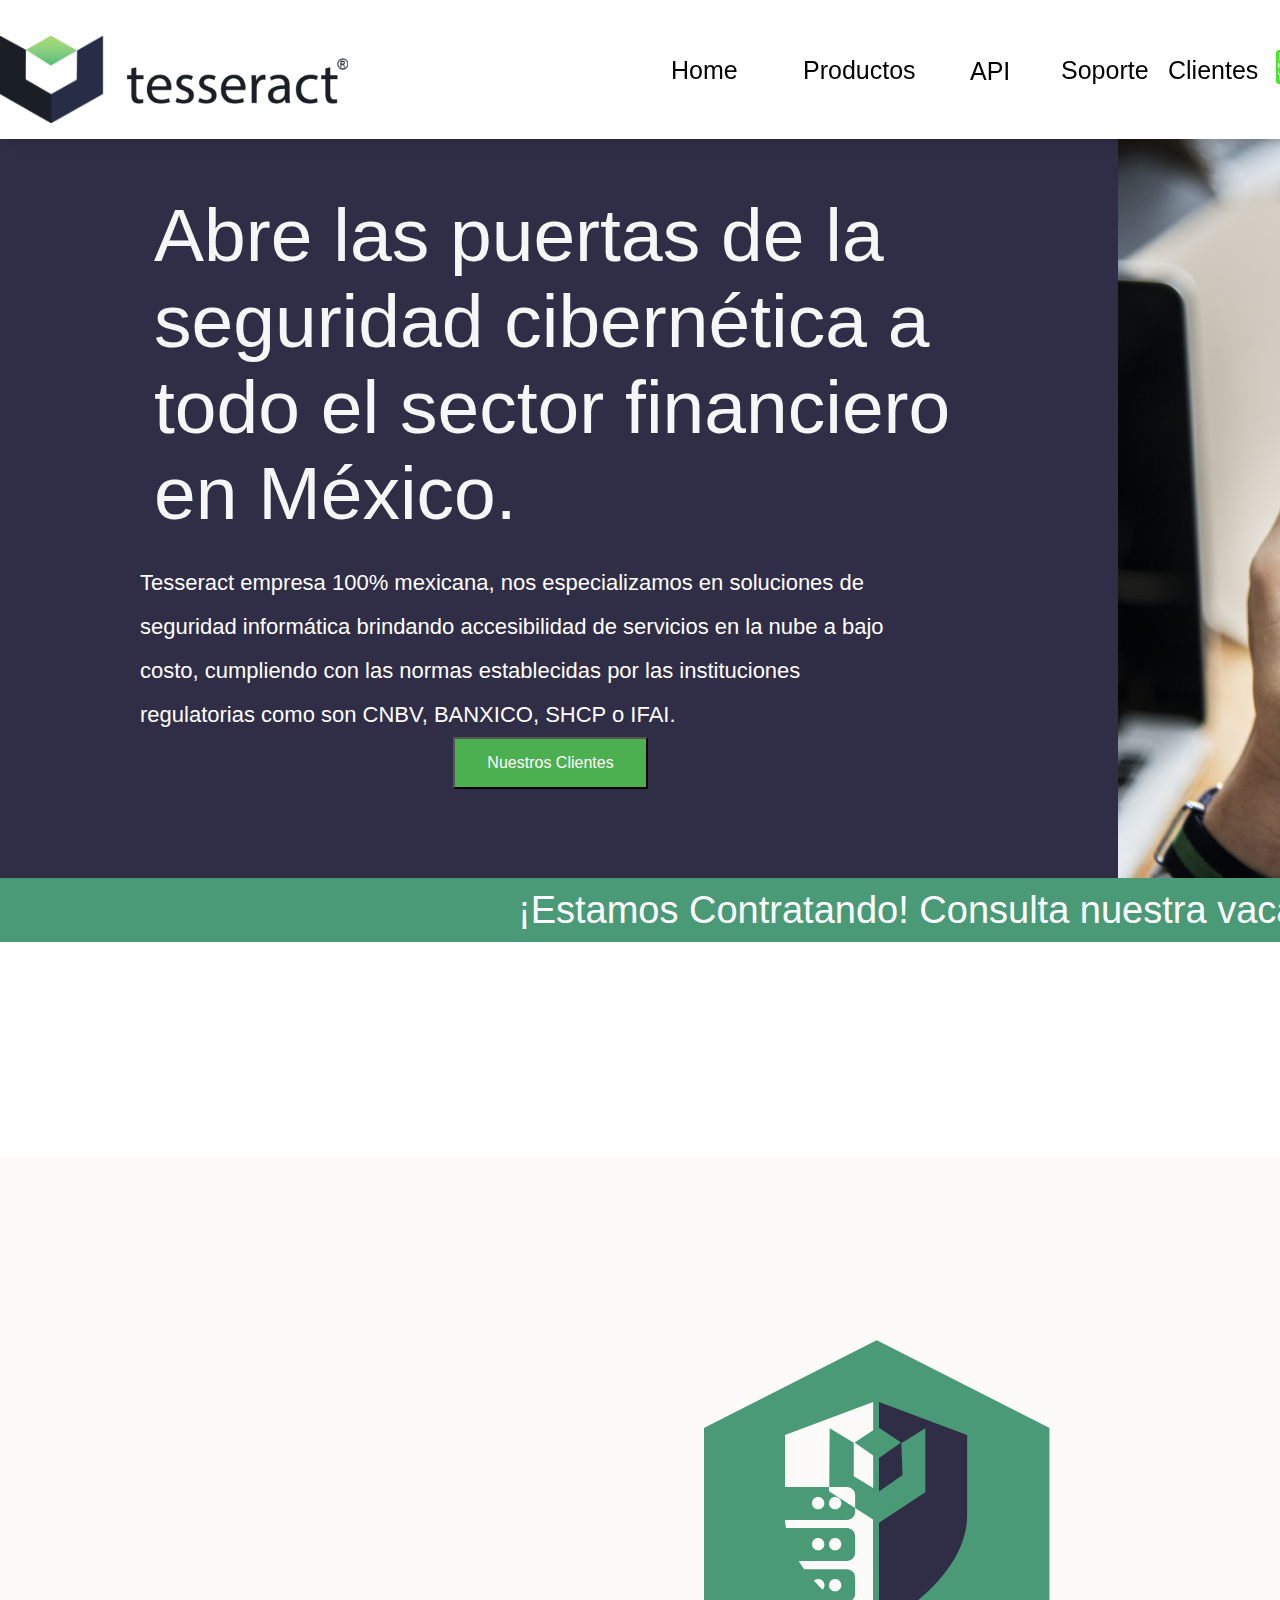
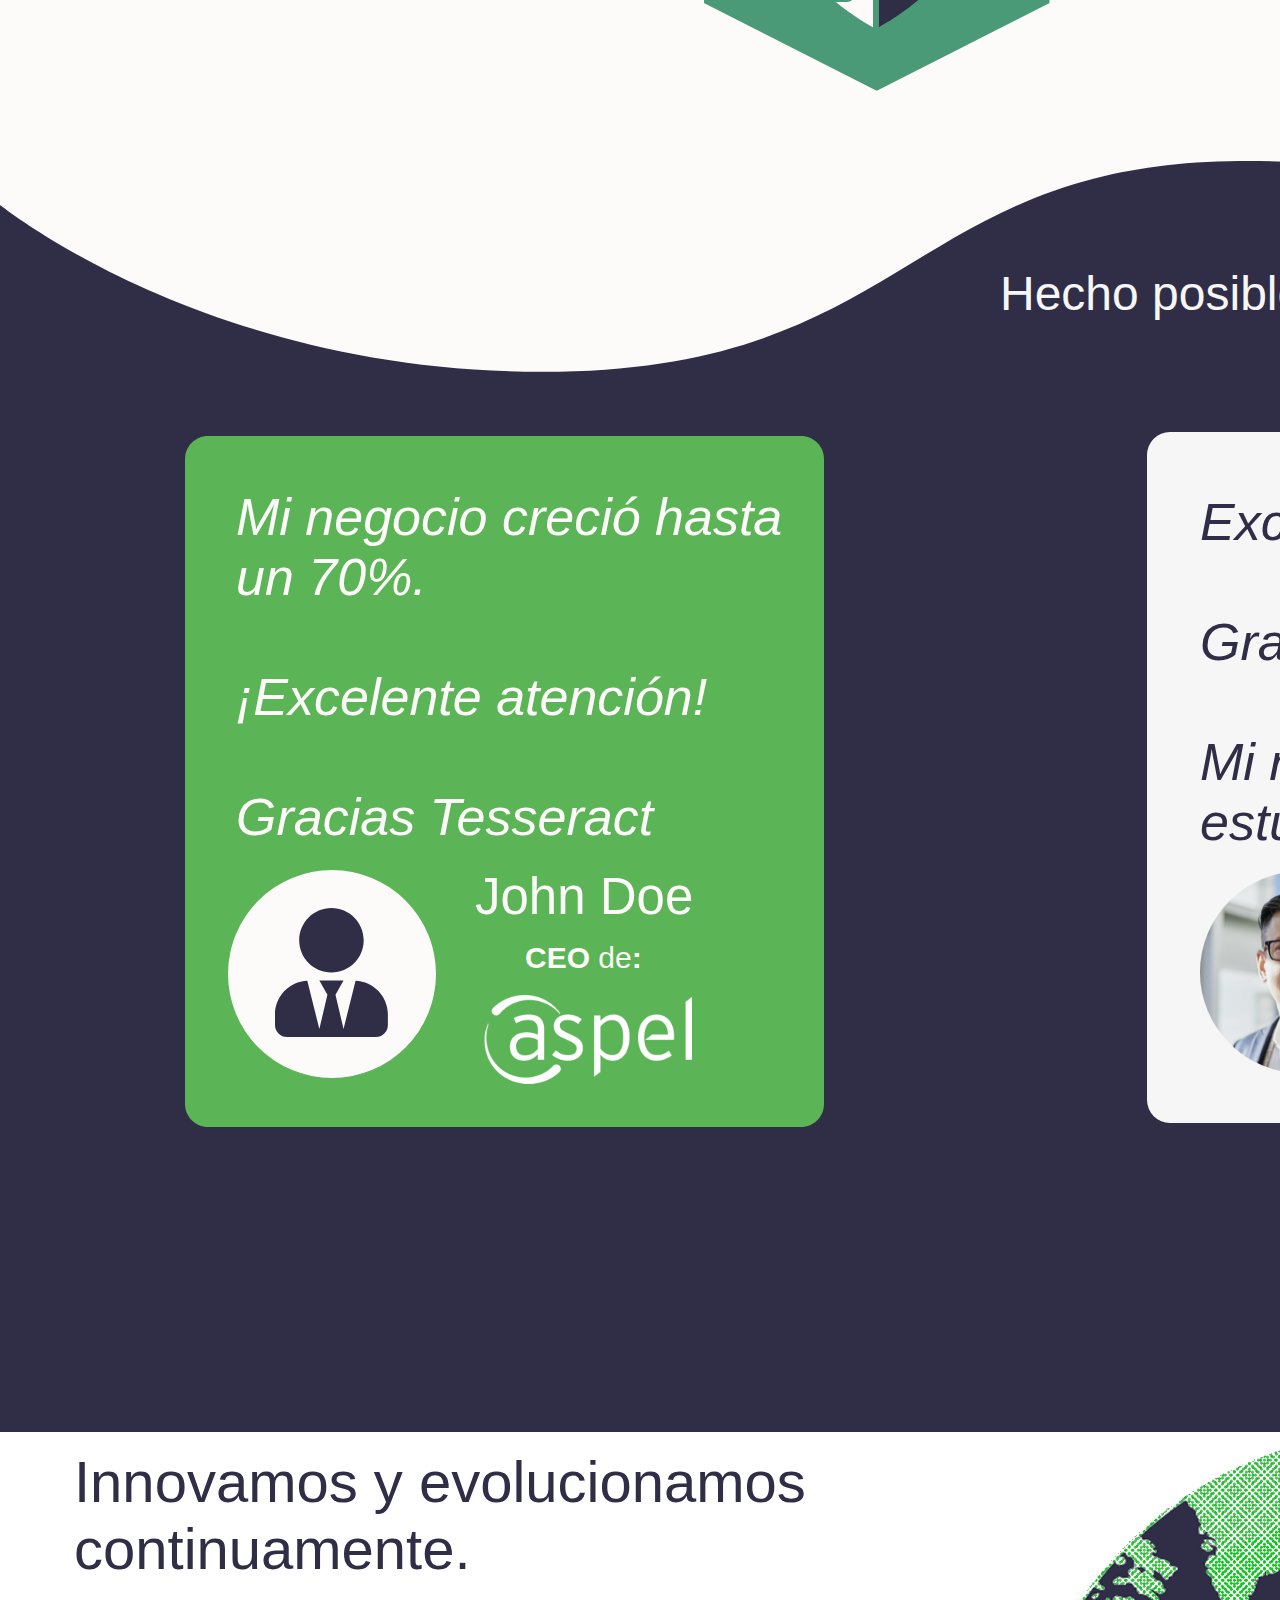
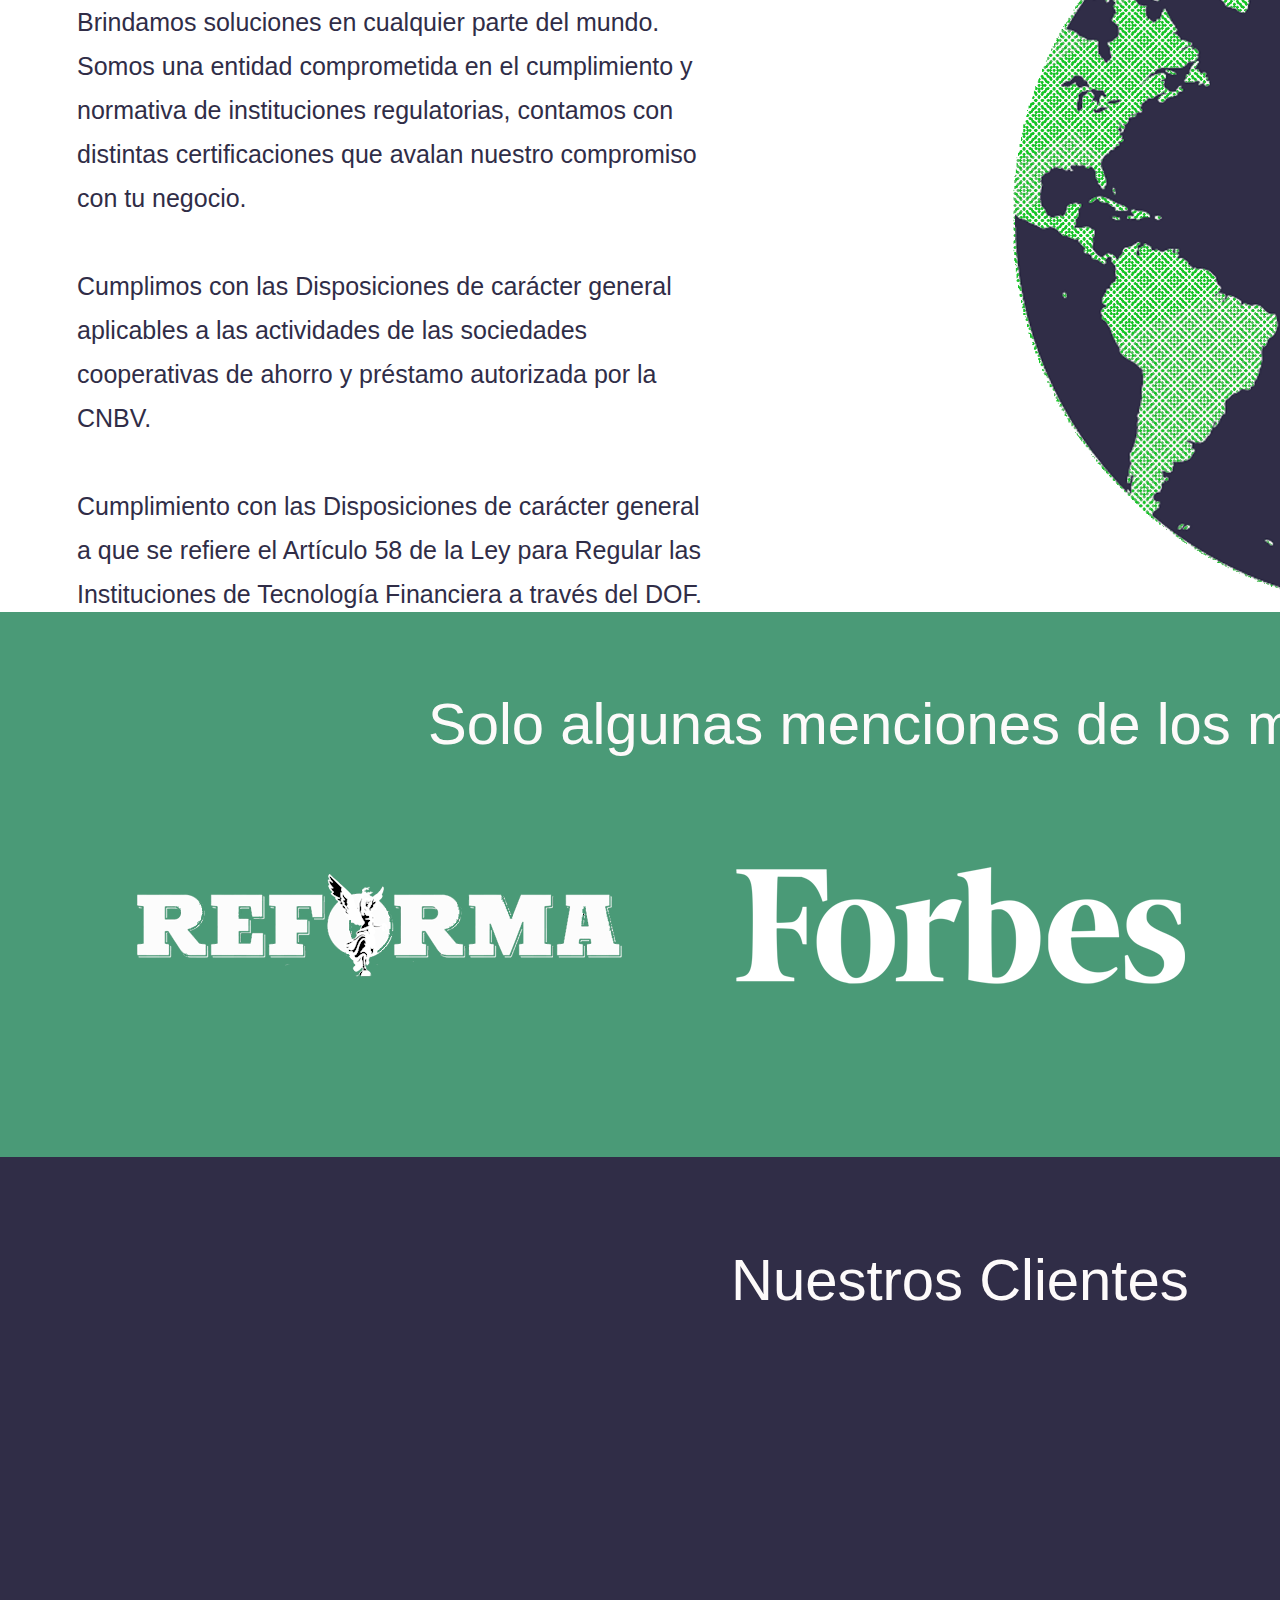
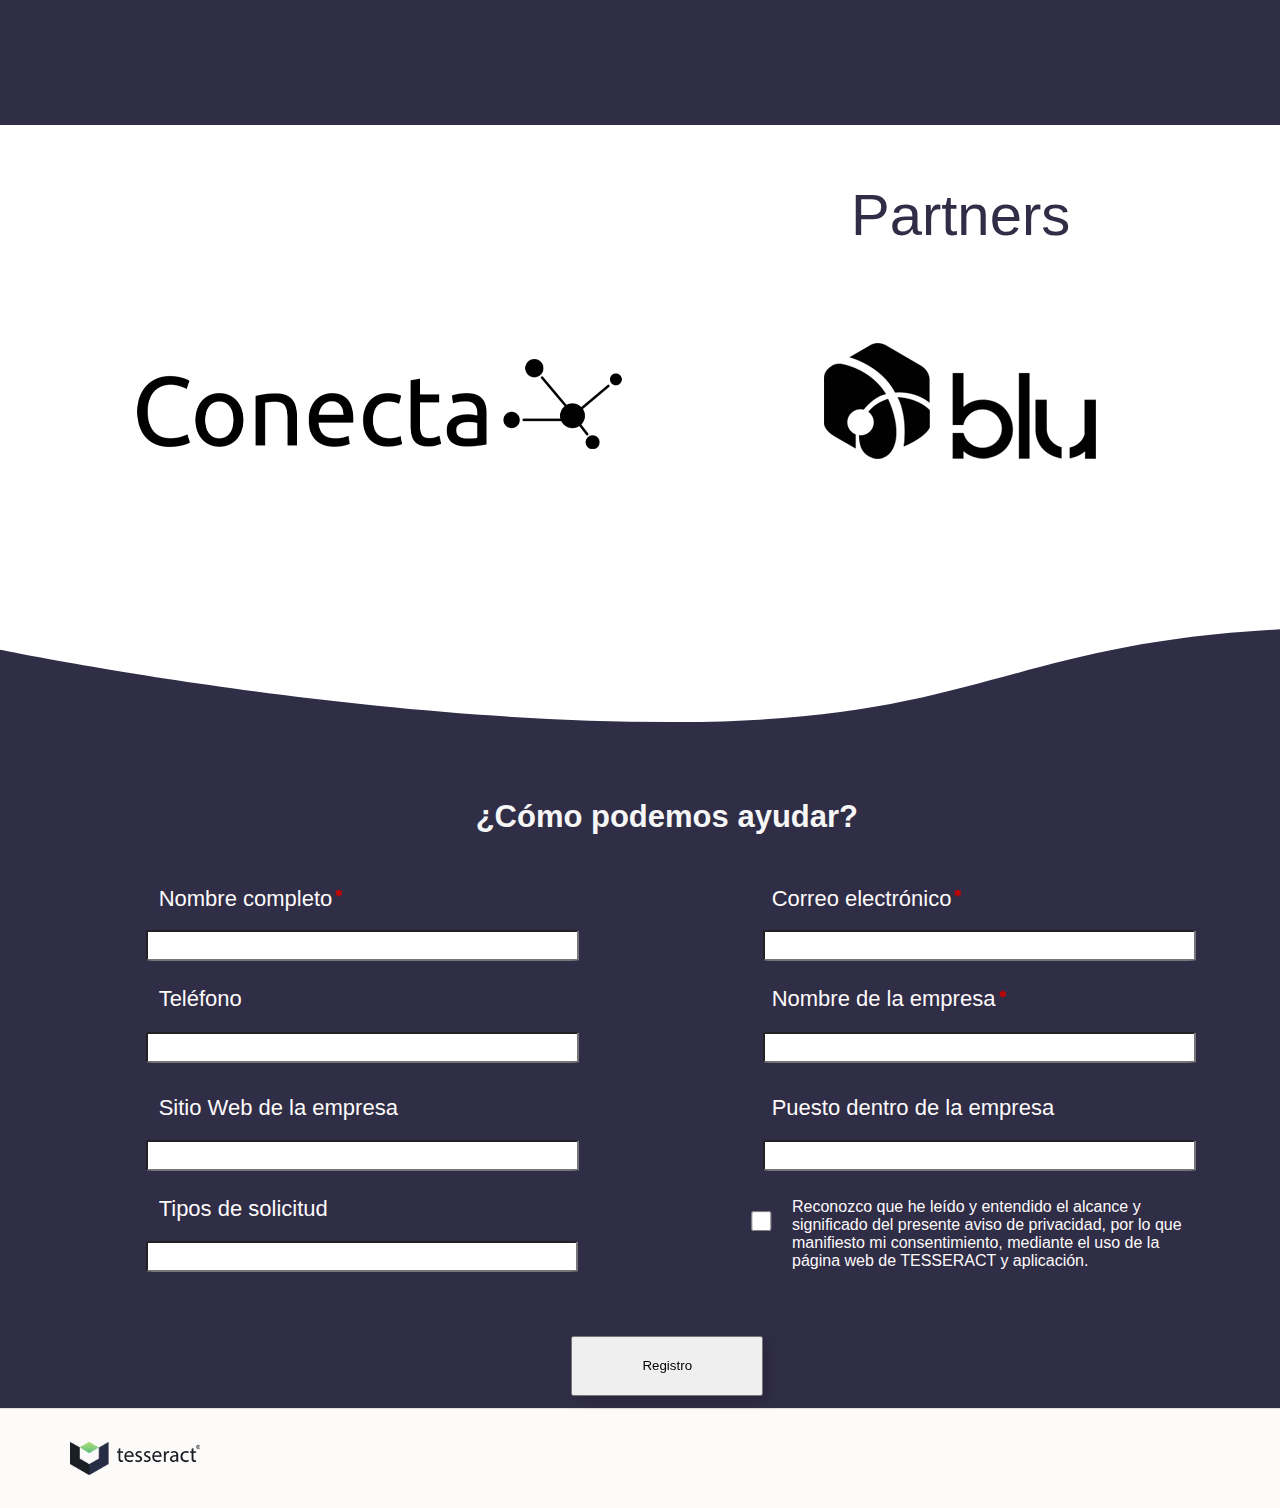
<file: index.html>
<!DOCTYPE html>
<html lang="es">

<head>
	<meta charset="UTF-8">
	<meta http-equiv="X-UA-Compatible" content="IE=edge">
	<meta name="viewport" content="width=device-width, initial-scale=1.0">
	<title>Tesseract</title>
	<link rel="Stylesheet" href="style.css">
	<link href="https://unpkg.com/aos@2.3.1/dist/aos.css" rel="stylesheet">
	<style id="applicationStylesheet"></style>
</head>

<body>
	<div id="Media" class="media">
		<!--Seccion Prensa y clientes-->
		<div onclick="application.goToTargetView(event)" id="GroupoPC">
			<svg class="Prensa">
				<rect id="Prensa" width="1920" height="568"></rect>
			</svg>
			<svg class="Clientes">
				<rect id="Clientes" width="1920" height="568"></rect>
			</svg>
		</div>
		<!--APlicar curva Azul en seccion Opiniones-->
		<svg class="curvaAzul" viewBox="0 0 1920 1550">
			<path id="curvaAzul" d="M 0 0 L 1920 0 L 1920 1550 L 0 1550 L 0 0 Z">
			</path>
		</svg>
		<div id="GrupoFraseVerde">
			<svg class="GrupoFraseVerde" viewBox="0 0 639 691">
				<path id="CuadroVerde" d="M 23 0 L 616 0 C 628.7025756835938 0 639 10.29745006561279 639 23 
					L 639 668 C 639 680.7025756835938 628.7025756835938 691 616 691 L 23 691 
					C 10.29745006561279 691 0 680.7025756835938 0 668 L 0 23 
					C 0 10.29745006561279 10.29745006561279 0 23 0 Z">
				</path>
			</svg>
			<div id="Mi_negocio_creci_hasta_un_70__">
				<span>Mi negocio creció hasta
					<br />un 70%.<br />
					<br />¡Excelente atención!<br />
					<br />Gracias Tesseract
				</span>
			</div>
			<svg class="Ellipse_367">
				<ellipse id="Ellipse_367" rx="104" ry="104" cx="104" cy="104">
				</ellipse>
			</svg>
			<svg class="Icon_awesome-user-tie" viewBox="0 0 112.89 129.018">
				<!--Icono traje-->
				<path id="Icon_awesome-user-tie" d="M 56.44522094726562 64.50881958007812 C 74.26074981689453 64.50881958007812 88.69963073730469 
					50.0699348449707 88.69963073730469 32.25440979003906 C 88.69963073730469 14.43888664245605 
					74.26074981689453 0 56.44522094726562 0 C 38.62969589233398 0 24.19081115722656 14.438889503479 
					24.19081115722656 32.25440979003906 C 24.19081115722656 50.0699348449707 38.62969589233398 
					64.50881958007812 56.44522094726562 64.50881958007812 Z M 80.58563232421875 72.72361755371094 
					L 68.54062652587891 120.9540481567383 L 60.47702407836914 86.68373107910156 L 68.54062652587891 
					72.57242584228516 L 44.34981536865234 72.57242584228516 L 52.41342163085938 86.68373107910156 L 
					44.34981536865234 120.9540481567383 L 32.3048095703125 72.72361755371094 C 14.33809185028076 73.58037567138672 
					0 88.27124786376953 0 106.4395599365234 L 0 116.922248840332 C 0 123.5999145507812 5.417733192443848 129.0176391601562 
					12.09540557861328 129.0176391601562 L 100.795036315918 129.0176391601562 C 107.4727096557617 
					129.0176391601562 112.8904418945312 123.5999145507812 112.8904418945312 116.922248840332 L 112.8904418945312 
					106.4395599365234 C 112.8904418945312 88.27125549316406 98.55234527587891 73.58037567138672 80.58563232421875 
					72.72362518310547 Z">
				</path>
			</svg>
			<div id="John_Doe">
				<span>John Doe</span>
			</div>
			<div id="CEO_de">
				<span>CEO </span><span style="font-style:normal;font-weight:normal;">de</span><span>:</span>
			</div>
			<p><a href="https://www.aspel.com.mx/" target="_blank">
					<img id="b10" src="img/b10.png" srcset="img/b10.png 1x, img/b10.png 2x" style="width:auto;"
						alt="Aspel">
				</a>
			</p>

		</div>

		<div id="Group_11396">
			<svg class="Path_229" viewBox="-0.258 0.468 1931.156 814.847">
				<!--Curva Blanca seccion Opiniones-->
				<path id="Path_229" d="M 1930.395141601562 655.9287109375 L 1930.395141601562 0.4679999351501465 L -0.2581787109375 
					0.4679999351501465 L -0.2581787109375 643.6478881835938 C -0.2581787109375 643.6478881835938 
					212.6675567626953 821.080078125 564.5794677734375 815.1708984375 C 916.4913330078125 809.26171875 
					917.9305419921875 607.2178344726562 1244.904174804688 604.468017578125 C 1571.877563476562 
					601.7169799804688 1930.898071289062 769.1934814453125 1930.898071289062 769.1934814453125 
					L 1930.395141601562 655.9287109375 Z">
				</path>
			</svg>
		</div>
		<!--Inicio splash banner-->
		<div onclick="application.goToTargetView(event)" id="Group_11399">
			<div id="Group_Inicio">
				<img id="ManosCel" src="img/ManosCel.png" srcset="img/ManosCel.png 1x, img/ManosCel.png 2x"
					alt="ManosCel">
				<svg class="Rectangle_splash">
					<rect id="Rectangle_splash" width="1118" height="739">
					</rect>
				</svg>
			</div>
			<div id="Abre_las_puertas">
				<span>Abre las puertas de la <br />seguridad cibernética a <br />todo el sector financiero <br />en
					México.</span>
			</div>
			<div id="Tesseract_empresa_100_mexicana">
				<span>Tesseract empresa 100% mexicana, nos especializamos en soluciones de seguridad informática
					brindando accesibilidad de servicios en la nube a bajo<br />costo, cumpliendo con las normas
					establecidas por las instituciones <br />regulatorias como son CNBV, BANXICO, SHCP o IFAI.</span>
				<br>
				<button id="Enviar1" onclick="window.location.href = '#mediossec'"
					value="Da clic aqui">Nuestros Clientes</button>

				</br>
			</div>
		</div>
		<!--boton aviso de privacidad -->
		<svg class="Rectangle_avisopriv">
			<rect id="Rectangle_avisopriv" width="1920" height="100">
			</rect>
		</svg>
		<a name="#registrologo">
			<div onclick="window.location.href = 'Privacidad.html'" id="Aviso_de_privacidad">
				<span>Aviso de privacidad</span>
			</div>
		</a>
		<svg class="Line_68" viewBox="0 0 1920 1">
			<path id="Line_68" d="M 0 0 L 1920 0">
			</path>
		</svg>

		<a name="#registroGo">
			<div id="Group_11514">
				<svg class="Path_299" viewBox="0 0 1936.734 367.405">
					<path id="Path_299" d="M 1936.229614257812 295.5397338867188 L 1936.229614257812 -8.008058496696428e-22 L 0 0 
					L -1.199421985621477e-22 290.00244140625 C -1.199421985621477e-22 290.00244140625 213.5407409667969 
					370.0045776367188 566.4690551757812 367.3402099609375 C 919.3973388671875 364.6758117675781 920.8407592773438 
					273.5765380859375 1248.7587890625 272.336669921875 C 1576.676513671875 271.0962829589844 1936.734008789062 
					346.6095275878906 1936.734008789062 346.6095275878906 L 1936.229614257812 295.5397338867188 Z">
					</path>
				</svg>
				<svg class="Rectangle_683">
					<rect id="Rectangle_683" rx="0" ry="0" x="0" y="0" width="1930.367" height="675">
					</rect>
				</svg>
			</div>
		</a>

		<div id="Solo_algunas_menciones_de_los_">
			<span>Solo algunas menciones de los medios…</span>
		</div>
		<div id="Partners">
			<span>Partners</span>
		</div>
		<div id="Hecho_posible_con_Tesseract">
			<span>Hecho posible con Tesseract.</span>
		</div>

		<div id="Cosechando_el_xito_de_tu_negoc">
			<span>Cosechando el éxito de tu negocio.<br /><br />Trabajar mejor juntos.<br /><br />Hecho posible con
				Tesseract.<br /><br />Gestionamos la experiencia para hacer <br />crecer tu negocio.<br /><br />Casos de
				éxito que nos avalan.</span><br />
		</div>
		<a name="Nuestras_Soluciones">
			<div id="Nuestras_Soluciones" data-aos="flip-left">
				<span>Nuestras Soluciones</span>
			</div>
		</a>

		<div onclick="application.goToTargetView(event)" id="Group_11599">
			<svg class="Rectangle_4365">
				<rect id="Rectangle_4365" rx="0" ry="0" x="0" y="0" width="1920" height="64">
				</rect>
			</svg>
			<div id="Estamos_Contratando_Consulta_n">
				<span>¡Estamos Contratando! Consulta nuestra vacantes </span>
			</div>
		</div>

		<div id="Nuestros_Clientes">
			<span>Nuestros Clientes</span>
		</div>
		<div id="Cmo_podemos_ayudar">
			<span>¿Cómo podemos ayudar?</span>
		</div>
		<div id="La_Morena_811_Int_401_Narvarte">
			<a href="https://goo.gl/maps/phX5BUCYRaCrZh4KA" target="_blank" style="color: white;text-decoration: none;">
				<span>Av. Ejército Nacional Mexicano 453,Piso 1A, Col. <br />Granada, Miguel Hidalgo, CP. 11520,
					<br />CDMX</span>
			</a>
		</div>
		<div id="n_2_55_7826_9422__52_55_7826_9">
			<span>+52 55 7826 9422 </span><span style="font-style:normal;font-weight:bold;">/</span><span> +52 55 7826
				9424</span>
		</div>
		<div id="contactotesseractmx">
			<span>contacto@tesseract.mx</span>
		</div>

		<svg class="Icon_material-location-on" viewBox="7.5 3 37.382 53.403">
			<a href="https://goo.gl/maps/phX5BUCYRaCrZh4KA" target="_blank" style="color: white;text-decoration: none;">
				<path id="Icon_material-location-on" d="M 26.1909351348877 2.999999761581421 C 15.85751914978027 2.999999761581421 7.499999523162842 
				11.35752010345459 7.499999523162842 21.69093704223633 C 7.499999523162842 35.70914459228516 
				26.1909351348877 56.40268325805664 26.1909351348877 56.40268325805664 C 26.1909351348877 56.40268325805664 
				44.88187789916992 35.70914459228516 44.88187789916992 21.69093704223633 C 44.88187789916992 11.35752010345459 
				36.52435684204102 2.999999761581421 26.1909351348877 2.999999761581421 Z M 26.1909351348877 28.36627578735352 
				C 22.50615310668945 28.36627578735352 19.51560211181641 25.37572479248047 19.51560211181641 21.69093704223633 
				C 19.51560211181641 18.00615310668945 22.50615310668945 15.01560401916504 26.1909351348877 15.01560401916504 
				C 29.87572288513184 15.01560401916504 32.86627578735352 18.00615310668945 32.86627578735352 21.69093704223633 
				C 32.86627578735352 25.37572479248047 29.87572288513184 28.36627578735352 26.1909351348877 28.36627578735352 Z">
				</path>
			</a>
		</svg>

		<svg class="Icon_awesome-facebook-f" viewBox="1.609 0 30.469 56.889">
			<a href="https://www.facebook.com/tesseractmx" target="_blank" style="color: white;text-decoration: none;">
				<path id="Icon_awesome-facebook-f" d="M 30.08159637451172 31.99985885620117 L 31.66159439086914 21.70434761047363 L 21.78273010253906 
				21.70434761047363 L 21.78273010253906 15.02326965332031 C 21.78273010253906 12.20661354064941 
				23.16272926330566 9.46107006072998 27.587158203125 9.46107006072998 L 32.0782585144043 9.46107006072998 
				L 32.0782585144043 0.6955525279045105 C 32.0782585144043 0.6955525279045105 28.00271606445312 0 24.10605812072754 
				0 C 15.97052669525146 0 10.65276336669922 4.931089878082275 10.65276336669922 13.85771656036377 
				L 10.65276336669922 21.70434761047363 L 1.609452724456787 21.70434761047363 L 1.609452724456787 31.99985885620117 
				L 10.65276336669922 31.99985885620117 L 10.65276336669922 56.88863372802734 L 21.78273010253906 56.88863372802734 
				L 21.78273010253906 31.99985885620117 L 30.08159637451172 31.99985885620117 Z">
				</path>
			</a>
		</svg>

		<svg class="Icon_awesome-twitter" viewBox="0 3.381 56.889 46.204">
			<a href="https://twitter.com/tesseractmx" target="_blank" style="color: white;text-decoration: none;">
				<path id="Icon_awesome-twitter" d="M 51.04097366333008 14.89560604095459 C 51.07707977294922 15.40093803405762 51.07707977294922 15.90637969970703 
				51.07707977294922 16.41171073913574 C 51.07707977294922 31.82497978210449 39.34566879272461 49.58467864990234 
				17.90406227111816 49.58467864990234 C 11.29830169677734 49.58467864990234 5.161874294281006 47.67146301269531 
				-9.536741458759934e-07 44.3506965637207 C 0.9385520815849304 44.45891952514648 1.840883016586304 44.49502944946289 
				2.815546751022339 44.49502944946289 C 8.266087532043457 44.49502944946289 13.28362941741943 42.65414810180664 
				17.29039764404297 39.51372146606445 C 12.16463279724121 39.40538787841797 7.869088649749756 36.04840469360352 
				6.389091968536377 31.42798042297363 C 7.111090660095215 31.53620338439941 7.832977771759033 31.60842323303223 
				8.591086387634277 31.60842323303223 C 9.637861251831055 31.60842323303223 10.68474769592285 31.46397972106934 
				11.65929985046387 31.21142578125 C 6.316981792449951 30.1284294128418 2.310104131698608 25.43589210510254 
				2.310104131698608 19.7686939239502 L 2.310104131698608 19.62436103820801 C 3.862210988998413 20.49069213867188 
				5.667205333709717 21.03213691711426 7.580200672149658 21.10424423217773 C 4.439764976501465 19.01058769226074 
				2.38232684135437 15.43704414367676 2.38232684135437 11.39417171478271 C 2.38232684135437 9.22840404510498 
				2.959769487380981 7.243079662322998 3.970544338226318 5.510420322418213 C 9.709972381591797 12.58539009094238 
				18.33717155456543 17.20570373535156 28.01103401184082 17.71114540100098 C 27.83059310913086 16.84481620788574 
				27.72225379943848 15.9424877166748 27.72225379943848 15.0400447845459 C 27.72225379943848 8.614738464355469 
				32.92024612426758 3.380762815475464 39.38155746459961 3.380762815475464 C 42.73854827880859 3.380762815475464 
				45.77065658569336 4.788535118103027 47.90042495727539 7.062636375427246 C 50.53541564941406 6.557304859161377 
				53.06218719482422 5.582642555236816 55.30028915405273 4.247092723846436 C 54.43385314941406 6.954414367675781 
				52.59296417236328 9.228515625 50.17453002929688 10.672287940979 C 52.5208625793457 10.41973400115967 
				54.79496002197266 9.76984691619873 56.88851165771484 8.867517471313477 C 55.30051803588867 11.1776180267334 
				53.31507873535156 13.23505401611328 51.04097366333008 14.89560222625732 Z">
				</path>
			</a>
		</svg>

		<svg class="Icon_awesome-linkedin" viewBox="0 2.25 49.778 49.778">
			<a
				href="https://www.linkedin.com/company/tesseract-m%C3%A9xico/?original_referer=https%3A%2F%2Ftesseract.mx%2F">
				target="_blank" style="color: white;text-decoration: none;">
				<path id="Icon_awesome-linkedin"
					d="M 46.22209548950195 2.25 L 3.544435024261475 2.25 C 1.588884472846985 2.25 0 3.861104249954224 0 5.838873386383057 L 0 48.43869400024414 C 0 50.41646194458008 1.588884472846985 52.02756500244141 3.544435024261475 52.02756500244141 L 46.22209548950195 52.02756500244141 C 48.17765045166016 52.02756500244141 49.77764511108398 50.41646194458008 49.77764511108398 48.43869400024414 L 49.77764511108398 5.838873386383057 C 49.77764511108398 3.861104249954224 48.17765045166016 2.25 46.22209548950195 2.25 Z M 15.04440307617188 44.91648101806641 L 7.666646003723145 44.91648101806641 L 7.666646003723145 21.16102981567383 L 15.05551433563232 21.16102981567383 L 15.05551433563232 44.91648101806641 Z M 11.35552406311035 17.91659927368164 C 8.988863945007324 17.91659927368164 7.077757835388184 15.99438667297363 7.077757835388184 13.638840675354 C 7.077757835388184 11.28329467773438 8.988863945007324 9.361081123352051 11.35552406311035 9.361081123352051 C 13.71107387542725 9.361081123352051 15.63329124450684 11.28329467773438 15.63329124450684 13.638840675354 C 15.63329124450684 16.00549507141113 13.7221851348877 17.91659927368164 11.35552406311035 17.91659927368164 Z M 42.69987869262695 44.91648101806641 L 35.32212829589844 44.91648101806641 L 35.32212829589844 33.36097717285156 C 35.32212829589844 30.60543441772461 35.26657104492188 27.06100082397461 31.48880386352539 27.06100082397461 C 27.64437294006348 27.06100082397461 27.05548095703125 30.06098747253418 27.05548095703125 33.16098022460938 L 27.05548095703125 44.91648101806641 L 19.67772483825684 44.91648101806641 L 19.67772483825684 21.16102981567383 L 26.7554817199707 21.16102981567383 L 26.7554817199707 24.40546035766602 L 26.85548400878906 24.40546035766602 C 27.84436988830566 22.5388011932373 30.25547218322754 20.57214164733887 33.84435272216797 20.57214164733887 C 41.31099700927734 20.57214164733887 42.69987869262695 25.49434471130371 42.69987869262695 31.89431953430176 L 42.69987869262695 44.91648101806641 Z">
				</path>
			</a>
		</svg>

		<svg class="Path_54" viewBox="3 6 47.276 37.821">
			<path id="Path_54"
				d="M 7.727628707885742 5.999999523162842 L 45.54865264892578 5.999999523162842 C 48.14884948730469 5.999999523162842 50.27628326416016 8.12743091583252 50.27628326416016 10.72762870788574 L 50.27628326416016 39.09339904785156 C 50.27628326416016 41.69359588623047 48.14884948730469 43.8210334777832 45.54865264892578 43.8210334777832 L 7.727628707885742 43.8210334777832 C 5.127431869506836 43.8210334777832 2.999999761581421 41.69359588623047 2.999999761581421 39.09339904785156 L 2.999999761581421 10.72762870788574 C 2.999999761581421 8.12743091583252 5.127431869506836 5.999999523162842 7.727628707885742 5.999999523162842 Z">
			</path>
		</svg>

		<svg class="Path_55" viewBox="3 9 47.276 16.547">
			<path id="Path_55" d="M 50.27628326416016 9 L 26.63814353942871 25.54670143127441 L 2.999999761581421 9">
			</path>
		</svg>
		<div id="Mapa">
			<iframe
				src="https://www.google.com/maps/embed?pb=!1m18!1m12!1m3!1d3762.4035583007285!2d-99.19080048522518!3d19.43815998688119!2m3!1f0!2f0!3f0!3m2!1i1024!2i768!4f13.1!3m3!1m2!1s0x85d1f96518b714cd%3A0xc3b3b545cf00281e!2sTesseract!5e0!3m2!1ses!2smx!4v1678459223130!5m2!1ses!2smx"
				width="350" height="225" style="border:0;" allowfullscreen="" loading="lazy"
				referrerpolicy="no-referrer-when-downgrade"></iframe>
		</div>
		<div id="Group_PiedePagina">
			<a href="index.html">
				<img id="Icon" src="img/Icon.png" srcset="img/Icon.png 1x, img/Icon@2x.png 2x" alt="TesseractLogo">
				<img id="Name" src="img/Name.png" srcset="img/Name.png 1x, img/Name.png 2x" alt="TesseractName">
			</a>
		</div>

		<input type="text" id="name" size="300" name="Line_54" class="Line_54">
		<input type="text" id="name1" size="300" name="Line_56" class="Line_56">
		<input type="text" id="name2" size="300" name="Line_55" class="Line_55">
		<input type="text" id="name3" size="300" name="Line_57" class="Line_57">
		<input type="text" id="name4" size="300" name="Line_58" class="Line_58">
		<input type="text" id="name5" size="300" name="Line_59" class="Line_59">
		<input type="text" id="name6" size="300" name="Line_60" class="Line_60">

		<div onclick="application.goToTargetView(event)" id="Nombre_completo">
			<span>Nombre completo</span>
		</div>
		<div id="Telfono">
			<span>Teléfono</span>
		</div>
		<div id="Correo_electrnico_">
			<span>Correo electrónico </span>
		</div>
		<div id="Nombre_de_la_empresa_">
			<span>Nombre de la empresa </span>
		</div>
		<div id="Sitio_Web_de_la_empresa">
			<span>Sitio Web de la empresa</span>
		</div>
		<div id="Puesto_dentro_de_la_empresa_">
			<span>Puesto dentro de la empresa </span>
		</div>
		<svg class="Icon_awesome-asterisk" viewBox="1.5 0 4.612 5.031">
			<path id="Icon_awesome-asterisk"
				d="M 5.989466190338135 3.282756567001343 L 4.592126369476318 2.515424489974976 L 5.989466190338135 1.748092174530029 C 6.105361938476562 1.684450030326843 6.146295547485352 1.537975549697876 6.080177783966064 1.423474669456482 L 5.888769626617432 1.091939806938171 C 5.822662353515625 0.9774389863014221 5.675352573394775 0.9396486282348633 5.562285423278809 1.008193969726562 L 4.19909143447876 1.834668040275574 L 4.233236312866211 0.2408715039491653 C 4.236066341400146 0.1086840331554413 4.129691123962402 0 3.997465133666992 0 L 3.614648580551147 0 C 3.482431650161743 0 3.376046419143677 0.1086840331554413 3.378886461257935 0.2408715188503265 L 3.413021564483643 1.834668040275574 L 2.049827575683594 1.008203744888306 C 1.936771154403687 0.9396583437919617 1.789451599121094 0.9774487614631653 1.723342776298523 1.091949701309204 L 1.53193461894989 1.423484683036804 C 1.465826153755188 1.537985563278198 1.506760954856873 1.684460043907166 1.622657060623169 1.748102188110352 L 3.019985437393188 2.515424489974976 L 1.622647285461426 3.282756567001343 C 1.506750822067261 3.346398591995239 1.465816259384155 3.492873191833496 1.53193461894989 3.607373952865601 L 1.723342776298523 3.938908815383911 C 1.789451599121094 4.053409576416016 1.936771154403687 4.091199398040771 2.049827575683594 4.022655010223389 L 3.413021564483643 3.196181058883667 L 3.378876447677612 4.789977073669434 C 3.376046419143677 4.922164916992188 3.482431650161743 5.030848979949951 3.614648580551147 5.030848979949951 L 3.997474193572998 5.030848979949951 C 4.129691123962402 5.030848979949951 4.236076831817627 4.922164916992188 4.233246326446533 4.789977073669434 L 4.19909143447876 3.196181058883667 L 5.562285423278809 4.022644996643066 C 5.675341606140137 4.091190814971924 5.822661876678467 4.053399562835693 5.888769626617432 3.938899040222168 L 6.080177783966064 3.607364416122437 C 6.146286487579346 3.492863655090332 6.105361938476562 3.346398591995239 5.989466190338135 3.282756805419922 Z">
			</path>
		</svg>
		<svg class="Icon_awesome-asterisk_ey" viewBox="1.5 0 4.612 5.031">
			<path id="Icon_awesome-asterisk_ey"
				d="M 5.989466190338135 3.282756567001343 L 4.592126369476318 2.515424489974976 L 5.989466190338135 1.748092174530029 C 6.105361938476562 1.684450030326843 6.146295547485352 1.537975549697876 6.080177783966064 1.423474669456482 L 5.888769626617432 1.091939806938171 C 5.822662353515625 0.9774389863014221 5.675352573394775 0.9396486282348633 5.562285423278809 1.008193969726562 L 4.19909143447876 1.834668040275574 L 4.233236312866211 0.2408715039491653 C 4.236066341400146 0.1086840331554413 4.129691123962402 0 3.997465133666992 0 L 3.614648580551147 0 C 3.482431650161743 0 3.376046419143677 0.1086840331554413 3.378886461257935 0.2408715188503265 L 3.413021564483643 1.834668040275574 L 2.049827575683594 1.008203744888306 C 1.936771154403687 0.9396583437919617 1.789451599121094 0.9774487614631653 1.723342776298523 1.091949701309204 L 1.53193461894989 1.423484683036804 C 1.465826153755188 1.537985563278198 1.506760954856873 1.684460043907166 1.622657060623169 1.748102188110352 L 3.019985437393188 2.515424489974976 L 1.622647285461426 3.282756567001343 C 1.506750822067261 3.346398591995239 1.465816259384155 3.492873191833496 1.53193461894989 3.607373952865601 L 1.723342776298523 3.938908815383911 C 1.789451599121094 4.053409576416016 1.936771154403687 4.091199398040771 2.049827575683594 4.022655010223389 L 3.413021564483643 3.196181058883667 L 3.378876447677612 4.789977073669434 C 3.376046419143677 4.922164916992188 3.482431650161743 5.030848979949951 3.614648580551147 5.030848979949951 L 3.997474193572998 5.030848979949951 C 4.129691123962402 5.030848979949951 4.236076831817627 4.922164916992188 4.233246326446533 4.789977073669434 L 4.19909143447876 3.196181058883667 L 5.562285423278809 4.022644996643066 C 5.675341606140137 4.091190814971924 5.822661876678467 4.053399562835693 5.888769626617432 3.938899040222168 L 6.080177783966064 3.607364416122437 C 6.146286487579346 3.492863655090332 6.105361938476562 3.346398591995239 5.989466190338135 3.282756805419922 Z">
			</path>
		</svg>
		<svg class="Icon_awesome-asterisk_ez" viewBox="1.5 0 4.612 5.031">
			<path id="Icon_awesome-asterisk_ez"
				d="M 5.989466190338135 3.282756567001343 L 4.592126369476318 2.515424489974976 L 5.989466190338135 1.748092174530029 C 6.105361938476562 1.684450030326843 6.146295547485352 1.537975549697876 6.080177783966064 1.423474669456482 L 5.888769626617432 1.091939806938171 C 5.822662353515625 0.9774389863014221 5.675352573394775 0.9396486282348633 5.562285423278809 1.008193969726562 L 4.19909143447876 1.834668040275574 L 4.233236312866211 0.2408715039491653 C 4.236066341400146 0.1086840331554413 4.129691123962402 0 3.997465133666992 0 L 3.614648580551147 0 C 3.482431650161743 0 3.376046419143677 0.1086840331554413 3.378886461257935 0.2408715188503265 L 3.413021564483643 1.834668040275574 L 2.049827575683594 1.008203744888306 C 1.936771154403687 0.9396583437919617 1.789451599121094 0.9774487614631653 1.723342776298523 1.091949701309204 L 1.53193461894989 1.423484683036804 C 1.465826153755188 1.537985563278198 1.506760954856873 1.684460043907166 1.622657060623169 1.748102188110352 L 3.019985437393188 2.515424489974976 L 1.622647285461426 3.282756567001343 C 1.506750822067261 3.346398591995239 1.465816259384155 3.492873191833496 1.53193461894989 3.607373952865601 L 1.723342776298523 3.938908815383911 C 1.789451599121094 4.053409576416016 1.936771154403687 4.091199398040771 2.049827575683594 4.022655010223389 L 3.413021564483643 3.196181058883667 L 3.378876447677612 4.789977073669434 C 3.376046419143677 4.922164916992188 3.482431650161743 5.030848979949951 3.614648580551147 5.030848979949951 L 3.997474193572998 5.030848979949951 C 4.129691123962402 5.030848979949951 4.236076831817627 4.922164916992188 4.233246326446533 4.789977073669434 L 4.19909143447876 3.196181058883667 L 5.562285423278809 4.022644996643066 C 5.675341606140137 4.091190814971924 5.822661876678467 4.053399562835693 5.888769626617432 3.938899040222168 L 6.080177783966064 3.607364416122437 C 6.146286487579346 3.492863655090332 6.105361938476562 3.346398591995239 5.989466190338135 3.282756805419922 Z">
			</path>
		</svg>
		<button class="Rectangle_17_e" onclick="alert('Debes de llenar los campos necesarios!')">Registro</button>
		<div id="Tipos_de_solicitud">
			<span>Tipos de solicitud</span>
		</div>
		<input type="checkbox" name="Polygon_5" class="Polygon_5">
		<div id="Reconozco_que_he_ledo_y_entend">
			<span>Reconozco que he leído y entendido el alcance y <br />significado del presente aviso de privacidad,
				por lo que <br />manifiesto mi consentimiento, mediante el uso de la <br />página web de TESSERACT y
				aplicación.
			</span>
		</div>
		<div id="Group_11407">
			<div class="card" data-aos="zoom-in-right">
				<p><a href="https://avantthya.com.mx/" target="_blank">
						<img id="b1" src="img/b1.png" srcset="img/b1.png 1x, img/b1@2x.png 2x" alt="logoAvantthya">
					</a>
				</p>
			</div>
			<div class="card" data-aos="zoom-in-right">
				<p><a href="https://www.dondebanco.com/" target="_blank">
						<img id="b2" src="img/b2.png" srcset="img/b2.png 1x, img/b2.png 2x" alt="logoBancoNatural">
					</a>
				</p>
			</div>
			<div class="card" data-aos="zoom-in-right">
				<p><a href="https://www.cacaopaycard.com/" target="_blank">
						<img id="b3" src="img/b3.png" srcset="img/b3.png 1x, img/b3@2x.png 2x" alt="logoCacao">
					</a>
				</p>
			</div>
		</div>
		<div id="Group_11408">
			<p><a href="https://conecta.mx/" target="_blank">
					<img id="a4" src="img/a4.png" srcset="img/a4.png 1x,img/a4@2x.png 2x" alt="logoConecta">
				</a>
			</p>
			<p><a href="https://blu.mx/" target="_blank">
					<img id="c1" src="img/c1.png" srcset="img/c1.png 1x, img/c1@2x.png 2x" alt="logoBlu">
				</a>
			</p>
			<p><a href="https://www.thalesgroup.com/es" target="_blank">
					<img id="c2" src="img/c2.png" srcset="img/c2.png 1x, img/c2@2x.png 2x" alt="logoThales">
				</a>
			</p>
		</div>
		<div id="Group_11406">
			<p><a href="https://www.reforma.com/aplicacioneslibre/preacceso/articulo/default.aspx?__rval=1&urlredirect=https://www.reforma.com/llega-semillerode-fintechs-a-mexico/ar1151779?referer=--7d616165662f3a3a6262623b727a7a7279703b767a783a--"
					target="_blank">
					<img id="f1" src="img/f1.png" srcset="img/f1.png 1x, img/f1@2x.png 2x" alt="logoReforma">
				</a>
			</p>
			<p><a href="https://www.forbes.com.mx/tesseract-tecnologia-militar-contra-ciberataques/" target="_blank">
					<img id="f2" src="img/f2.png" srcset="img/f2.png 1x, img/f2@2x.png 2x" alt="logoForbes">
				</a>
			</p>
			<a name="mediossec">
				<p><a href="https://www.eleconomista.com.mx/tecnologia/Las-startups-que-quieren-hackear-el-sistema-financiero-20170804-0038.html"
						target="_blank">
						<img id="f3" src="img/f3.png" srcset="img/f3.png 1x, img/f3@2x.png 2x" alt="logoEconomista">
					</a>
				</p>
			</a>
		</div>
		<svg class="Icon_awesome-phone-alt" viewBox="0 0 36 36">
			<path id="Icon_awesome-phone-alt"
				d="M 34.97273254394531 25.43906211853027 L 27.09773254394531 22.06406211853027 C 26.40665054321289 21.7695369720459 25.60408782958984 21.96730995178223 25.12898254394531 22.54921913146973 L 21.64148330688477 26.81015777587891 C 16.16818046569824 24.22954940795898 11.763427734375 19.82479858398438 9.18281364440918 14.35149097442627 L 13.44375038146973 10.86398410797119 C 14.02691841125488 10.38967609405518 14.22491836547852 9.586196899414062 13.92890644073486 8.895235061645508 L 10.55390644073486 1.020234107971191 C 10.22771167755127 0.2723809480667114 9.415914535522461 -0.1379456520080566 8.620311737060547 0.04289042949676514 L 1.307812690734863 1.730390667915344 C 0.5421178340911865 1.907205939292908 -0.0001760721206665039 2.589154481887817 0 3.374999523162842 C 0 21.41015625 14.61796855926514 36 32.625 36 C 33.41111373901367 36.00050735473633 34.09344482421875 35.4581413269043 34.27031707763672 34.69218826293945 L 35.95781326293945 27.37968826293945 C 36.13747024536133 26.58026504516602 35.72408676147461 25.76589584350586 34.97273254394531 25.43906402587891 Z">
			</path>
		</svg>
		<svg class="Icon_awesome-instagram" viewBox="-0.005 2.238 54.352 54.34">
			<a href="https://www.instagram.com/tesseractmx/">
				<path id="Icon_awesome-instagram"
					d="M 27.17695045471191 15.47565937042236 C 19.46516418457031 15.47565937042236 13.24480819702148 21.69601249694824 13.24480819702148 29.40780258178711 C 13.24480819702148 37.11959838867188 19.46516418457031 43.33994674682617 27.17695045471191 43.33994674682617 C 34.88873672485352 43.33994674682617 41.10908889770508 37.11959075927734 41.10908889770508 29.40780258178711 C 41.10908889770508 21.69601821899414 34.88873672485352 15.47565937042236 27.17695045471191 15.47565937042236 Z M 27.17695045471191 38.46551513671875 C 22.19338989257812 38.46551513671875 18.11924171447754 34.40348434448242 18.11924171447754 29.40780067443848 C 18.11924171447754 24.41211318969727 22.18126487731934 20.35008811950684 27.17695045471191 20.35008811950684 C 32.17263793945312 20.35008811950684 36.23466110229492 24.41211318969727 36.23466110229492 29.40780067443848 C 36.23466110229492 34.40348434448242 32.1605110168457 38.46551513671875 27.17695045471191 38.46551513671875 Z M 44.92860412597656 14.90576171875 C 44.92860412597656 16.71245384216309 43.47355270385742 18.15538215637207 41.67898559570312 18.15538215637207 C 39.87229156494141 18.15538215637207 38.42936706542969 16.70032691955566 38.42936706542969 14.90576171875 C 38.42936706542969 13.11119651794434 39.88441848754883 11.65614128112793 41.67898559570312 11.65614128112793 C 43.47355270385742 11.65614128112793 44.92860412597656 13.11119651794434 44.92860412597656 14.90576171875 Z M 54.15606689453125 18.20388603210449 C 53.94993209838867 13.85084915161133 52.95564270019531 9.994954109191895 49.76665115356445 6.818084716796875 C 46.58978271484375 3.641216278076172 42.7338981628418 2.646929264068604 38.38086318969727 2.428671360015869 C 33.89444732666016 2.174036741256714 20.44732475280762 2.174036741256714 15.96090888977051 2.428671360015869 C 11.61999893188477 2.634803771972656 7.764106273651123 3.629091262817383 4.575114727020264 6.805959224700928 C 1.386122584342957 9.982827186584473 0.4039606153964996 13.83872318267822 0.1857028156518936 18.1917610168457 C -0.06893155723810196 22.67817687988281 -0.06893155723810196 36.12530517578125 0.1857028156518936 40.61172103881836 C 0.3918354213237762 44.96476364135742 1.386122107505798 48.82065582275391 4.575114727020264 51.99752044677734 C 7.764106273651123 55.17438507080078 11.60787391662598 56.16867828369141 15.96090888977051 56.38692855834961 C 20.44732475280762 56.64156723022461 33.89444732666016 56.64156723022461 38.38086318969727 56.38692855834961 C 42.7338981628418 56.18080139160156 46.58979034423828 55.1865119934082 49.76665496826172 51.99751663208008 C 52.94352340698242 48.82064819335938 53.93781280517578 44.96475982666016 54.15606689453125 40.61171722412109 C 54.41069793701172 36.12530136108398 54.41069793701172 22.69029808044434 54.15606689453125 18.20388221740723 Z M 48.36009979248047 45.42553329467773 C 47.41432189941406 47.8021125793457 45.5833740234375 49.63306045532227 43.19466400146484 50.59097290039062 C 39.61766052246094 52.00965118408203 31.12984466552734 51.68225860595703 27.17695045471191 51.68225860595703 C 23.22405433654785 51.68225860595703 14.72411441802979 51.99752044677734 11.15923118591309 50.59097290039062 C 8.78264331817627 49.64518356323242 6.951701641082764 47.81423950195312 5.993791580200195 45.42553329467773 C 4.575113773345947 41.84851837158203 4.902501106262207 33.36069869995117 4.902501106262207 29.40780258178711 C 4.902501106262207 25.45490646362305 4.587239742279053 16.95496368408203 5.993791580200195 13.39008235931396 C 6.9395751953125 11.01349353790283 8.77051830291748 9.182550430297852 11.15923118591309 8.224637985229492 C 14.73623847961426 6.805959701538086 23.22405433654785 7.133347511291504 27.17695045471191 7.133347511291504 C 31.12984466552734 7.133347511291504 39.62978363037109 6.818084716796875 43.19466400146484 8.224637985229492 C 45.57125091552734 9.170424461364746 47.40219497680664 11.00136756896973 48.36009979248047 13.39008235931396 C 49.77878189086914 16.96709060668945 49.45139694213867 25.45490455627441 49.45139694213867 29.40780258178711 C 49.45139694213867 33.36069869995117 49.77878189086914 41.86064529418945 48.36009979248047 45.42553329467773 Z">
				</path>
			</a>
		</svg>
		<div id="Group_11522">
			<div id="Brindamos_soluciones_en_cualqu">
				<span>Brindamos soluciones en cualquier parte del mundo. <br />Somos una entidad comprometida en el
					cumplimiento y<br />normativa de instituciones regulatorias, contamos con <br />distintas
					certificaciones que avalan nuestro compromiso <br />con tu negocio. <br /><br />Cumplimos con las
					Disposiciones de carácter general <br />aplicables a las actividades de las sociedades
					<br />cooperativas de ahorro y préstamo autorizada por la <br />CNBV.<br /><br />Cumplimiento con
					las Disposiciones de carácter general <br />a que se refiere el Artículo 58 de la Ley para Regular
					las<br />Instituciones de Tecnología Financiera a través del DOF. </span><br />
			</div>
			<div id="Innovamos_y_evolucionamos__con">
				<span>Innovamos y evolucionamos <br />continuamente.</span>
			</div>
		</div>
		<img id="Sin_titulo-2" src="img/Sin_titulo-2.png" srcset="img/Sin_titulo-2.png 1x, img/Sin_titulo-2@2x.png 2x">

		<div id="Group_11523">
			<svg class="Rectangle_773">
				<rect id="Rectangle_773" rx="23" ry="23" x="0" y="0" width="639" height="691">
				</rect>
			</svg>
			<img id="Copia_de_pexels-linkedin-sales" src="img/Copia_de_pexels-linkedin-sales.png"
				srcset="img/Copia_de_pexels-linkedin-sales.png 1x, img/Copia_de_pexels-linkedin-sales@2x.png 2x">
			<div id="Excelentes_soluciones__Grandes">
				<span>Excelentes soluciones.<br /><br />Grandes herramientas.<br /><br />Mi negocio jamas<br />estuvo
					tan seguro</span>
			</div>
			<div id="John_Doe_md">
				<span>John Doe</span>
			</div>
			<div id="CEO_de_me">
				<span>CEO </span><span style="font-style:normal;font-weight:normal;">de</span><span>:</span>
			</div>
			<p><a href="https://www.fincomun.com.mx/" target="_blank">
					<img id="logo_fincomun" src="img/logo_fincomun.png"
						srcset="img/logo_fincomun.png 1x, img/logo_fincomun@2x.png 2x">
				</a>
			</p>
		</div>
		<div id="Group_11525">
			<div id="Group_11228">
				<svg class="Rectangle_9">
					<rect id="Rectangle_9" rx="0" ry="0" x="0" y="0" width="1920" height="139">
					</rect>
				</svg>
				<div id="Home">
					<a href="index.html" style="text-decoration: none; color: black;">
						<span>Home</span>
					</a>
				</div>
				<div onclick="application.showOverlay(event,'Web_1920__82',0,0)" id="Productos">
					<a href="#Nuestras_Soluciones" style="color: black; text-decoration: none; ">
						<span>Productos</span>
					</a>
				</div>
				<h2 id="API">
					<span>
						<a href="https://tesseract.mx/api-doc" style="text-decoration: none; color: black;">API</a>
					</span>
				</h2>
				<div id="Blog">
					<a href="#mediossec" style="color: black; text-decoration: none;">
						<span>Clientes</span>
					</a>
				</div>
				<div id="Redes_sociales">
					<a href="#registroGo" style="color: black; text-decoration: none;">
						<span>Redes sociales</span>
					</a>
				</div>
				<div id="Soporte">
					<span>
						<a href="https://tesseractmx.zendesk.com/hc/es"
							style="text-decoration: none; color: black;">Soporte</a>
					</span>
				</div>
				<div id="Group_7905">
					<div id="n_52_55_7826_9422">
						<a id="n_52_55_7826_9422"
							href="https://api.whatsapp.com/send/?phone=525578269422&text=Hola!%20Quisiera%20más%20información%20sobre%20Tesseract">
							<span> +52 55 7826 9422</span>
						</a>
					</div>
					<svg class="Exclusion_7" viewBox="18101.146 3648.23 30.902 34.035">
						<path id="Exclusion_7"
							d="M 18119.708984375 3682.265625 L 18104.240234375 3682.265625 C 18102.53515625 3682.265625 18101.146484375 3680.87744140625 18101.146484375 3679.171142578125 L 18101.146484375 3651.324951171875 C 18101.146484375 3649.618408203125 18102.53515625 3648.230224609375 18104.240234375 3648.230224609375 L 18119.708984375 3648.230224609375 C 18121.416015625 3648.230224609375 18122.8046875 3649.618408203125 18122.8046875 3651.324951171875 L 18122.8046875 3679.171142578125 C 18122.8046875 3680.87744140625 18121.416015625 3682.265625 18119.708984375 3682.265625 Z M 18112.05859375 3677.764892578125 C 18110.955078125 3677.764892578125 18110.056640625 3678.6630859375 18110.056640625 3679.767333984375 C 18110.056640625 3680.868896484375 18110.955078125 3681.76513671875 18112.05859375 3681.76513671875 C 18113.16015625 3681.76513671875 18114.056640625 3680.868896484375 18114.056640625 3679.767333984375 C 18114.056640625 3678.6630859375 18113.16015625 3677.764892578125 18112.05859375 3677.764892578125 Z M 18104.240234375 3672.2607421875 L 18104.240234375 3672.261962890625 L 18104.240234375 3677.623779296875 L 18119.708984375 3677.623779296875 L 18119.708984375 3668.77392578125 C 18120.80078125 3667.274658203125 18121.392578125 3665.51025390625 18121.42578125 3663.671142578125 C 18121.458984375 3661.777587890625 18120.865234375 3659.9248046875 18119.708984375 3658.313232421875 L 18119.708984375 3661.889404296875 C 18119.39453125 3660.564453125 18118.701171875 3659.3173828125 18117.703125 3658.282958984375 C 18116.3125 3656.83740234375 18114.439453125 3656.021240234375 18112.427734375 3655.98486328125 C 18112.3828125 3655.984130859375 18112.337890625 3655.983642578125 18112.29296875 3655.983642578125 C 18110.310546875 3655.983642578125 18108.439453125 3656.75 18107.0234375 3658.1416015625 C 18105.60546875 3659.53369140625 18104.8046875 3661.392333984375 18104.76953125 3663.375244140625 C 18104.74609375 3664.8017578125 18105.119140625 3666.1943359375 18105.84765625 3667.40283203125 L 18106.025390625 3667.689453125 L 18105.21484375 3670.451904296875 L 18108.072265625 3669.755615234375 L 18108.345703125 3669.923828125 C 18109.490234375 3670.630859375 18110.810546875 3671.016357421875 18112.16015625 3671.038818359375 C 18112.205078125 3671.03955078125 18112.25 3671.0400390625 18112.294921875 3671.0400390625 C 18115.80078125 3671.0400390625 18118.919921875 3668.5791015625 18119.708984375 3665.1884765625 L 18119.708984375 3668.77392578125 C 18117.98046875 3671.147705078125 18115.208984375 3672.564697265625 18112.291015625 3672.564697265625 C 18112.23828125 3672.564697265625 18112.185546875 3672.564208984375 18112.1328125 3672.5634765625 L 18112.126953125 3672.5634765625 C 18110.61328125 3672.5361328125 18109.125 3672.12841796875 18107.822265625 3671.384765625 L 18104.240234375 3672.2607421875 L 18104.240234375 3668.334228515625 L 18103.00390625 3672.5634765625 L 18104.23828125 3672.260986328125 L 18104.240234375 3672.2607421875 Z M 18104.240234375 3667.663330078125 L 18104.240234375 3668.334228515625 L 18104.369140625 3667.89892578125 C 18104.353515625 3667.8720703125 18104.337890625 3667.8447265625 18104.32421875 3667.8173828125 C 18104.30859375 3667.7880859375 18104.29296875 3667.7587890625 18104.27734375 3667.7294921875 L 18104.240234375 3667.663330078125 Z M 18119.708984375 3650.874267578125 L 18104.240234375 3650.874267578125 L 18104.240234375 3659.369873046875 C 18103.6015625 3660.606689453125 18103.265625 3661.946533203125 18103.240234375 3663.3525390625 C 18103.216796875 3664.85107421875 18103.5625 3666.33935546875 18104.240234375 3667.65673828125 L 18104.240234375 3659.369873046875 C 18104.9921875 3657.912109375 18106.126953125 3656.68359375 18107.5234375 3655.81640625 C 18108.955078125 3654.92529296875 18110.603515625 3654.454345703125 18112.29296875 3654.454345703125 C 18112.345703125 3654.454345703125 18112.3984375 3654.454833984375 18112.451171875 3654.455810546875 C 18114.873046875 3654.50146484375 18117.12890625 3655.484130859375 18118.802734375 3657.22265625 C 18119.12890625 3657.56201171875 18119.43359375 3657.92724609375 18119.708984375 3658.308349609375 L 18119.708984375 3650.874267578125 Z M 18129.1484375 3671.744140625 L 18129.1484375 3671.743408203125 L 18127.599609375 3670.201416015625 C 18130.390625 3667.257080078125 18130.390625 3662.933837890625 18127.599609375 3660.144287109375 L 18129.1484375 3658.596923828125 C 18131.044921875 3660.419189453125 18132.076171875 3662.80908203125 18132.048828125 3665.32666015625 C 18132.021484375 3667.770751953125 18130.990234375 3670.0498046875 18129.1484375 3671.743408203125 L 18129.1484375 3671.744140625 Z M 18125.8984375 3668.49951171875 L 18125.8984375 3668.498779296875 L 18124.3515625 3666.9521484375 C 18125.125 3665.87109375 18125.125 3664.474609375 18124.3515625 3663.3935546875 L 18125.8984375 3661.84619140625 C 18127.748046875 3663.8505859375 18127.748046875 3666.6484375 18125.8984375 3668.498779296875 L 18125.8984375 3668.49951171875 Z M 18114.630859375 3667.91162109375 C 18114.0546875 3667.91162109375 18113.453125 3667.735595703125 18112.41015625 3667.26171875 C 18110.58203125 3666.437255859375 18109.267578125 3664.76416015625 18108.646484375 3663.84033203125 C 18108.626953125 3663.810791015625 18108.61328125 3663.79052734375 18108.60546875 3663.780517578125 L 18108.599609375 3663.770263671875 C 18108.330078125 3663.393798828125 18107.70703125 3662.411376953125 18107.72265625 3661.423095703125 C 18107.740234375 3660.369384765625 18108.2578125 3659.8427734375 18108.5078125 3659.589599609375 C 18108.513671875 3659.58154296875 18108.521484375 3659.573974609375 18108.529296875 3659.56640625 L 18108.546875 3659.548095703125 C 18108.783203125 3659.305419921875 18109.0390625 3659.279296875 18109.138671875 3659.279296875 L 18109.15625 3659.279541015625 C 18109.3125 3659.279541015625 18109.4609375 3659.2841796875 18109.583984375 3659.293212890625 C 18109.599609375 3659.294189453125 18109.6171875 3659.29443359375 18109.634765625 3659.294677734375 C 18109.76953125 3659.29638671875 18109.935546875 3659.298583984375 18110.08984375 3659.689208984375 C 18110.123046875 3659.770751953125 18110.1640625 3659.87353515625 18110.20703125 3659.98828125 C 18110.259765625 3660.123291015625 18110.3203125 3660.274658203125 18110.37890625 3660.4267578125 L 18110.462890625 3660.640625 C 18110.599609375 3660.991943359375 18110.728515625 3661.323974609375 18110.7578125 3661.382080078125 C 18110.806640625 3661.48388671875 18110.853515625 3661.620849609375 18110.771484375 3661.778076171875 C 18110.572265625 3662.162109375 18110.373046875 3662.362060546875 18110.2265625 3662.508056640625 C 18110.048828125 3662.688232421875 18109.9609375 3662.778076171875 18110.083984375 3663.002197265625 C 18110.939453125 3664.5302734375 18111.80078125 3665.058349609375 18113.115234375 3665.746337890625 C 18113.212890625 3665.79833984375 18113.294921875 3665.82373046875 18113.365234375 3665.82373046875 C 18113.453125 3665.82373046875 18113.53125 3665.783203125 18113.607421875 3665.6962890625 C 18113.7421875 3665.5478515625 18114.185546875 3665.044677734375 18114.33984375 3664.822509765625 C 18114.419921875 3664.70458984375 18114.501953125 3664.652099609375 18114.60546875 3664.652099609375 C 18114.6796875 3664.652099609375 18114.76171875 3664.679931640625 18114.853515625 3664.71337890625 C 18115.0625 3664.791748046875 18116.177734375 3665.36865234375 18116.3828125 3665.477783203125 C 18116.40625 3665.490478515625 18116.431640625 3665.502197265625 18116.453125 3665.513671875 L 18116.490234375 3665.531982421875 L 18116.49609375 3665.534423828125 C 18116.658203125 3665.615234375 18116.765625 3665.668701171875 18116.806640625 3665.7509765625 C 18116.859375 3665.843505859375 18116.853515625 3666.293701171875 18116.66015625 3666.824951171875 C 18116.455078125 3667.366943359375 18115.529296875 3667.81982421875 18115.11328125 3667.8759765625 C 18114.9296875 3667.900390625 18114.77734375 3667.91162109375 18114.630859375 3667.91162109375 Z M 18119.7109375 3665.18017578125 L 18119.708984375 3665.179931640625 L 18119.708984375 3661.889404296875 C 18119.84765625 3662.471923828125 18119.91015625 3663.062255859375 18119.900390625 3663.643798828125 C 18119.892578125 3664.1611328125 18119.828125 3664.67822265625 18119.7109375 3665.18017578125 Z">
						</path>
					</svg>
				</div>
				<div onclick="application.showOverlay(event,'Web_1920__81',0,0)" id="Group_11424">
					<div id="Espaol_m">
						<span>Español</span>
					</div>
					<div id="Idioma">
						<span>Idioma</span>
					</div>
					<svg class="Polygon_6" viewBox="0 0 14 9">
						<path id="Polygon_6" d="M 6.999999523162842 0 L 14 9 L 0 9 Z">
						</path>
					</svg>
				</div>
				<div id="Group_11310">
					<a href="index.html">
						<img id="Icon_m" src="img/Icon_m.png" srcset="img/Icon_m.png 1x, img/Icon_m@2x.png 2x">
						<img id="Name_m" src="img/Name_m.png" srcset="img/Name_m.png 1x, img/Name_m@2x.png 2x">
					</a>
				</div>
			</div>
		</div>
	</div>
	<div id="Group_11509">
		<div id="Group_11502">
			<svg class="Polygon_7_kk" viewBox="0 0 355.069 349.469">
				<path id="Polygon_7_kk"
					d="M 266.3020629882812 0 L 355.0694274902344 174.7345123291016 L 266.3020629882812 349.4690246582031 L 88.76734924316406 349.4690246582031 L 0 174.7344970703125 L 88.76737976074219 0 Z">
				</path>
			</svg>
		</div>
		<div id="Group_11487">
			<div id="Group_11301">
				<svg class="Path_194" viewBox="331.513 551.209 12.326 12.327">
					<path id="Path_194"
						d="M 343.8385314941406 557.3726806640625 L 343.8385314941406 557.3695678710938 C 343.8385314941406 553.967529296875 341.0817260742188 551.208984375 337.6795959472656 551.208984375 L 337.6764221191406 551.208984375 C 334.2728576660156 551.208984375 331.5130004882812 553.9689331054688 331.5130004882812 557.3726806640625 C 331.5130004882812 560.7760620117188 334.2728576660156 563.5359497070312 337.6764221191406 563.5359497070312 C 341.0802307128906 563.5359497070312 343.8385314941406 560.7760620117188 343.8385314941406 557.3726806640625 Z">
					</path>
				</svg>
				<svg class="Path_195" viewBox="342.461 551.209 12.326 12.327">
					<path id="Path_195"
						d="M 354.7865295410156 557.3726806640625 L 354.7865295410156 557.3695678710938 C 354.7865295410156 553.967529296875 352.0281677246094 551.208984375 348.6275634765625 551.208984375 L 348.623046875 551.208984375 C 345.2193603515625 551.208984375 342.4609985351562 553.9689331054688 342.4609985351562 557.3726806640625 C 342.4609985351562 560.7760620117188 345.2193603515625 563.5359497070312 348.623046875 563.5359497070312 C 352.0267944335938 563.5359497070312 354.7865295410156 560.7760620117188 354.7865295410156 557.3726806640625 Z">
					</path>
				</svg>
				<svg class="Path_196" viewBox="331.513 578.579 12.326 12.326">
					<path id="Path_196"
						d="M 343.8385314941406 584.7408447265625 L 343.8385314941406 584.738037109375 C 343.8385314941406 581.3358154296875 341.0817260742188 578.5790405273438 337.6795959472656 578.5790405273438 L 337.6764221191406 578.5790405273438 C 334.2728576660156 578.5790405273438 331.5130004882812 581.3374633789062 331.5130004882812 584.7408447265625 C 331.5130004882812 588.1445922851562 334.2728576660156 590.9046020507812 337.6764221191406 590.9046020507812 C 341.0802307128906 590.9046020507812 343.8385314941406 588.1445922851562 343.8385314941406 584.7408447265625 Z">
					</path>
				</svg>
				<svg class="Path_197" viewBox="342.461 605.948 12.326 12.326">
					<path id="Path_197"
						d="M 354.7865295410156 612.1113891601562 C 354.7880249023438 608.7094116210938 352.0326843261719 605.9493408203125 348.6304931640625 605.947998046875 L 348.623046875 605.947998046875 C 345.2193603515625 605.947998046875 342.4609985351562 608.707763671875 342.4609985351562 612.1113891601562 C 342.4609985351562 615.51513671875 345.2193603515625 618.2735595703125 348.623046875 618.2735595703125 C 352.0267944335938 618.2735595703125 354.7865295410156 615.51513671875 354.7865295410156 612.1113891601562 Z">
					</path>
				</svg>
				<svg class="Path_198" viewBox="342.461 578.579 12.326 12.326">
					<path id="Path_198"
						d="M 354.7865295410156 584.7408447265625 L 354.7865295410156 584.738037109375 C 354.7865295410156 581.3358154296875 352.0281677246094 578.5790405273438 348.6275634765625 578.5790405273438 L 348.623046875 578.5790405273438 C 345.2193603515625 578.5790405273438 342.4609985351562 581.3374633789062 342.4609985351562 584.7408447265625 C 342.4609985351562 588.1445922851562 345.2193603515625 590.9046020507812 348.623046875 590.9046020507812 C 352.0267944335938 590.9046020507812 354.7865295410156 588.1445922851562 354.7865295410156 584.7408447265625 Z">
					</path>
				</svg>
				<svg class="Path_199" viewBox="332.75 605.948 10.469 10.643">
					<path id="Path_199"
						d="M 337.0645446777344 605.947998046875 L 337.0570983886719 605.947998046875 C 335.3791198730469 605.947998046875 333.8619995117188 606.6229858398438 332.7499389648438 607.7095947265625 C 335.5127868652344 610.8045654296875 338.3671875 613.7653198242188 341.2666625976562 616.5912475585938 C 342.4627990722656 615.4669799804688 343.2191467285156 613.8826293945312 343.2191467285156 612.1113891601562 C 343.2220764160156 608.7094116210938 340.4653015136719 605.9493408203125 337.0645446777344 605.947998046875 Z">
					</path>
				</svg>
				<div id="Group_11290">
					<svg class="Path_200" viewBox="313.495 558.327 87.988 119.239">
						<path id="Path_200"
							d="M 383.6648254394531 562.0186157226562 C 383.6648254394531 566.5573120117188 379.9864807128906 570.23388671875 375.4497985839844 570.23388671875 L 313.4949340820312 570.23388671875 C 313.6779479980469 573.0130615234375 314.0021057128906 575.751953125 314.4688415527344 578.4489135742188 L 375.4497985839844 578.4489135742188 C 379.9864807128906 578.4489135742188 383.6648254394531 582.1271362304688 383.6648254394531 586.663818359375 L 383.6648254394531 603.09375 C 383.6648254394531 607.6305541992188 379.9864807128906 611.3091430664062 375.4497985839844 611.3091430664062 L 327.2386169433594 611.3091430664062 C 328.9480285644531 614.1182250976562 330.7684631347656 616.8602905273438 332.6894226074219 619.5237426757812 L 375.4497985839844 619.5237426757812 C 379.9864807128906 619.5237426757812 383.6648254394531 623.2007446289062 383.6648254394531 627.73779296875 L 383.6648254394531 644.167724609375 C 383.6648254394531 648.7041015625 379.9864807128906 652.3827514648438 375.4497985839844 652.3827514648438 L 364.2979431152344 652.3827514648438 C 380.2371520996094 665.4525756835938 395.2731628417969 674.1764526367188 401.4830932617188 677.5663452148438 L 401.4830932617188 569.756591796875 L 383.6648254394531 558.3270263671875 L 383.6648254394531 562.0186157226562 Z">
						</path>
					</svg>
					<svg class="Path_201" viewBox="342.836 544.366 26.137 20.952">
						<path id="Path_201"
							d="M 360.7578125 544.3660888671875 L 342.8676147460938 544.3660888671875 L 342.8359375 548.550048828125 L 368.9729614257812 565.3180541992188 L 368.9729614257812 552.5811157226562 C 368.9729614257812 548.0443115234375 365.294677734375 544.3660888671875 360.7578125 544.3660888671875 Z">
						</path>
					</svg>
				</div>
				<div id="Group_11292">
					<svg class="Path_202" viewBox="376.125 487.715 88.168 225.209">
						<path id="Path_202"
							d="M 376.1249389648438 487.7150573730469 L 376.1249389648438 513.4708862304688 L 398.1798706054688 528.2769165039062 L 376.1249389648438 543.6053466796875 L 376.1249389648438 577.2099609375 L 399.7016296386719 560.6043701171875 L 398.4678955078125 529.000244140625 L 422.4601745605469 513.9135131835938 L 422.458740234375 577.8507690429688 L 376.1249389648438 608.4099731445312 L 376.1249389648438 712.9243774414062 C 391.8750610351562 704.3297119140625 464.293212890625 661.494384765625 464.293212890625 600.5521850585938 L 464.293212890625 520.777587890625 L 376.1249389648438 487.7150573730469 Z">
						</path>
					</svg>
					<div id="Group_11291">
						<svg class="Path_203" viewBox="313.375 487.715 88.168 85.997">
							<path id="Path_203"
								d="M 401.5433044433594 515.870849609375 L 401.5433044433594 487.7151184082031 L 313.3749694824219 520.7784423828125 L 313.3749694824219 572.7327880859375 L 357.6195678710938 572.7327880859375 L 358.0678100585938 513.9129028320312 L 382.1751708984375 528.3472290039062 L 382.1751708984375 561.8516235351562 L 401.5433044433594 573.7120971679688 L 401.5433044433594 541.1199340820312 L 382.9263305664062 528.2767333984375 L 401.5433044433594 515.870849609375 Z">
							</path>
						</svg>
					</div>
				</div>
			</div>
		</div>
	</div>
	<script type="text/javascript">
		console.info("Bienvenido a tesseract.mx");
	</script>
	<script src="https://unpkg.com/aos@2.3.1/dist/aos.js"></script>
	<script>
		AOS.init();
	</script>
	<!-- Start of HubSpot Embed Code -->
	<script type="text/javascript" id="hs-script-loader" async defer src="//js.hs-scripts.com/3952214.js"></script>
	<!-- End of HubSpot Embed Code -->
</body>

</html>
</file>
<file: style.css>
#GroupoPC {
    position: absolute;
    width: 1920px;
    height: 1644.594px;
    left: 0px;
    top: 3812px;
    overflow: visible;
    --web-animation: fadein 0.30000001192092896s ease-out;
    --web-action-type: page;
}

#Prensa {
    fill: rgba(74, 154, 119, 1);
}

.Prensa {
    position: absolute;
    overflow: visible;
    width: 1920px;
    height: 1550px;
    left: 0px;
    top: 0px;
}

#Clientes {
    fill: rgba(48, 45, 71, 1);
}

.Clientes {
    position: absolute;
    overflow: visible;
    width: 1920px;
    height: 1550px;
    left: 0px;
    top: 545px;
}

#curvaAzul {
    fill: rgba(48, 45, 71, 1);
}

.curvaAzul {
    overflow: visible;
    position: absolute;
    width: 1920px;
    height: 1550px;
    left: 0px;
    top: 1482px;
    transform: matrix(1, 0, 0, 1, 0, 0);
}

#GrupoFraseVerde {
    position: absolute;
    width: 639px;
    height: 691px;
    left: 185px;
    top: 2036px;
    overflow: visible;
}

#CuadroVerde {
    fill: rgba(91, 180, 85, 1);
}

.CuadroVerde {
    overflow: visible;
    position: absolute;
    width: 639px;
    height: 691px;
    left: 0px;
    top: 0px;
    transform: matrix(1, 0, 0, 1, 0, 0);
}

#Mi_negocio_creci_hasta_un_70__ {
    left: 51px;
    top: 51px;
    position: absolute;
    overflow: visible;
    width: 547px;
    white-space: nowrap;
    text-align: left;
    font-family: Arial;
    font-style: italic;
    font-weight: normal;
    font-size: 52px;
    color: rgba(253, 250, 250, 1);
}

#Ellipse_367 {
    fill: rgba(253, 250, 250, 1);
}

.Ellipse_367 {
    position: absolute;
    overflow: visible;
    width: 208px;
    height: 208px;
    left: 43px;
    top: 434px;
}

#Icon_awesome-user-tie {
    fill: rgba(48, 45, 71, 1);
}

.Icon_awesome-user-tie {
    overflow: visible;
    position: absolute;
    width: 112.891px;
    height: 129.018px;
    left: 89.514px;
    top: 472.434px;
    transform: matrix(1, 0, 0, 1, 0, 0);
}

#John_Doe {
    left: 290px;
    top: 435px;
    position: absolute;
    overflow: visible;
    width: 219px;
    white-space: nowrap;
    line-height: 108px;
    margin-top: -28.5px;
    text-align: left;
    font-family: Arial;
    font-style: normal;
    font-weight: normal;
    font-size: 51px;
    color: rgba(253, 250, 250, 1);
}

#CEO_de {
    left: 340px;
    top: 507px;
    position: absolute;
    overflow: visible;
    width: 118px;
    white-space: nowrap;
    line-height: 66px;
    margin-top: -18px;
    text-align: left;
    font-family: Arial;
    font-style: normal;
    font-weight: bold;
    font-size: 30px;
    color: rgba(253, 250, 250, 1);
}

#b10 {
    position: absolute;
    width: 379px;
    height: 96px;
    left: 213px;
    top: 555px;
    overflow: visible;
}

#Group_11396 {
    position: absolute;
    width: 1936.734px;
    height: 1108.903px;
    left: -11.156px;
    top: 916.088px;
    overflow: visible;
}



#Path_229 {
    fill: rgba(253, 250, 250, 1);
}

.Path_229 {
    overflow: visible;
    position: absolute;
    width: 1931.156px;
    height: 814.846px;
    left: 5.578px;
    top: 240.912px;
    transform: matrix(1, 0, 0, 1, 0, 0);
}

#Group_11399 {
    position: absolute;
    width: 1920px;
    height: 739px;
    left: 0px;
    top: 139px;
    overflow: visible;
    transition: all 0.6000000238418579s ease-in-out;
    --web-animation: fadein 0.6000000238418579s ease-in-out;
    --web-action-type: page;
}

#Group_Inicio {
    position: absolute;
    width: 1920px;
    height: 739px;
    left: 0px;
    top: 0px;
    overflow: visible;
}

#ManosCel {
    position: absolute;
    width: 949px;
    height: 739px;
    left: 971px;
    top: 0px;
    overflow: visible;
}

#Rectangle_splash {
    fill: rgba(48, 45, 71, 1);
}

.Rectangle_splash {
    position: absolute;
    overflow: visible;
    width: 1118px;
    height: 739px;
    left: 0px;
    top: 0px;
}

#Abre_las_puertas {
    left: 154px;
    top: 53px;
    position: absolute;
    overflow: visible;
    width: 829px;
    white-space: nowrap;
    text-align: left;
    font-family: Helvetica;
    font-style: normal;
    font-weight: lighter;
    font-size: 75px;
    color: rgba(246, 246, 246, 1);
}

#Tesseract_empresa_100_mexicana {
    left: 140px;
    top: 432.5px;
    position: absolute;
    overflow: visible;
    width: 821px;
    height: 159.16041564941406px;
    line-height: 44px;
    margin-top: -11px;
    text-align: left;
    font-family: Arial;
    font-style: normal;
    font-weight: normal;
    font-size: 22px;
    color: rgba(255, 255, 255, 1);
}

#Rectangle_avisopriv {
    fill: rgba(253, 250, 250, 1);
}

.Rectangle_avisopriv {
    position: absolute;
    overflow: visible;
    width: 1920px;
    height: 100px;
    left: 0px;
    top: 6207.594px;
}

#Aviso_de_privacidad {
    left: 1600px;
    top: 6252.594px;
    position: absolute;
    overflow: visible;
    width: 217px;
    white-space: nowrap;
    --web-animation: fadein 0.30000001192092896s ease-out;
    --web-action-type: page;
    cursor: pointer;
    text-align: left;
    font-family: Arial;
    font-style:italic;
    font-weight: normal;
    font-size: 25px;
    color: rgba(48, 45, 71, 1);
}

#Line_68 {
    fill: transparent;
    stroke: rgba(193, 193, 193, 1);
    stroke-width: 1px;
    stroke-linejoin: miter;
    stroke-linecap: butt;
    stroke-miterlimit: 4;
    shape-rendering: auto;
}

.Line_68 {
    overflow: visible;
    position: absolute;
    width: 1920px;
    height: 1px;
    left: -8.367px;
    top: 6207.594px;
    transform: matrix(1, 0, 0, 1, 0, 0);
}

#Group_11514 {
    position: absolute;
    width: 1936.734px;
    height: 780.497px;
    left: -9.734px;
    top: 5427.098px;
    overflow: visible;
}

#Path_299 {
    fill: rgba(48, 45, 71, 1);
}

.Path_299 {
    overflow: visible;
    position: absolute;
    width: 1936.734px;
    height: 367.405px;
    transform: translate(8.367px, -4528.504px) matrix(1, 0, 0, 1, -8.3668, 4528.5029) rotate(180deg);
    transform-origin: center;
    left: 0px;
    top: 0px;
}

#Rectangle_683 {
    fill: rgba(48, 45, 71, 1);
}

.Rectangle_683 {
    position: absolute;
    overflow: visible;
    width: 1930.367px;
    height: 675px;
    left: 0px;
    top: 105.496px;
}

#Solo_algunas_menciones_de_los_ {
    left: 428px;
    top: 3889.594px;
    position: absolute;
    overflow: visible;
    width: 1065px;
    white-space: nowrap;
    text-align: left;
    font-family: Arial;
    font-style: normal;
    font-weight: normal;
    font-size: 58px;
    color: rgba(253, 250, 250, 1);
}

#Partners {
    left: 851px;
    top: 4980.594px;
    position: absolute;
    overflow: visible;
    width: 220px;
    white-space: nowrap;
    text-align: left;
    font-family: Arial;
    font-style: normal;
    font-weight: normal;
    font-size: 58px;
    color: rgba(48, 45, 71, 1);
}

#Hecho_posible_con_Tesseract {
    left: 1000px;
    top: 1866px;
    position: absolute;
    overflow: visible;
    width: 627px;
    white-space: nowrap;
    text-align: left;
    font-family: Arial;
    font-style: normal;
    font-weight: normal;
    font-size: 48px;
    color: rgba(246, 246, 246, 1);
}

#Cosechando_el_xito_de_tu_negoc {
    left: -2137px;
    top: 1159px;
    position: absolute;
    overflow: visible;
    width: 849px;
    white-space: nowrap;
    line-height: 55px;
    margin-top: -3.5px;
    text-align: left;
    font-family: Arial;
    font-style: normal;
    font-weight: normal;
    font-size: 48px;
    color: rgba(246, 246, 246, 1);
}

#Nuestras_Soluciones {
    left: 39px;
    top: 997px;
    position: absolute;
    overflow: visible;
    width: 533px;
    white-space: nowrap;
    text-align: left;
    font-family: Arial;
    font-style: normal;
    font-weight: normal;
    font-size: 58px;
    color: rgba(0, 0, 0, 1);
}

#Group_11599 {
    position: absolute;
    width: 1920px;
    height: 64px;
    left: 0px;
    top: 878px;
    overflow: visible;
    --web-animation: fadein 0.30000001192092896s ease-out;
    --web-action-type: page;
}

#Rectangle_4365 {
    fill: rgba(74, 154, 119, 1);
}

.Rectangle_4365 {
    position: absolute;
    overflow: visible;
    width: 1920px;
    height: 64px;
    left: 0px;
    top: 0px;
}

#Estamos_Contratando_Consulta_n {
    left: 518px;
    top: 11px;
    position: absolute;
    overflow: visible;
    width: 886px;
    white-space: nowrap;
    text-align: left;
    font-family: Arial;
    font-style: normal;
    font-weight: normal;
    font-size: 38px;
    color: rgb(255, 255, 255);
}

#Nuestros_Clientes {
    left: 731px;
    top: 4445.594px;
    position: absolute;
    overflow: visible;
    width: 459px;
    white-space: nowrap;
    text-align: left;
    font-family: Arial;
    font-style: normal;
    font-weight: normal;
    font-size: 58px;
    color: rgba(253, 250, 250, 1);
}

#Cmo_podemos_ayudar {
    left: 475.633px;
    top: 5598.594px;
    position: absolute;
    overflow: visible;
    width: 383px;
    white-space: nowrap;
    text-align: left;
    font-family: Arial;
    font-style: normal;
    font-weight: bold;
    font-size: 31px;
    color: rgba(246, 246, 246, 1);
}

#La_Morena_811_Int_401_Narvarte {
    left: 1379px;
    top: 5690.059px;
    position: absolute;
    overflow: visible;
    width: 377px;
    white-space: nowrap;
    text-align: left;
    font-family: Arial;
    font-style: normal;
    font-weight: normal;
    font-size: 23px;
    color: rgba(246, 246, 246, 1);
}

#Mapa {
    left: 1379px;
    top: 5455px;
    position: absolute;
    overflow: visible;
}

#n_2_55_7826_9422__52_55_7826_9 {
    left: 1379px;
    top: 5829.059px;
    position: absolute;
    overflow: visible;
    width: 409px;
    white-space: nowrap;
    text-align: left;
    font-family: Arial;
    font-style: normal;
    font-weight: normal;
    font-size: 24px;
    color: rgba(246, 246, 246, 1);
}

#contactotesseractmx {
    left: 1379px;
    top: 5932.059px;
    position: absolute;
    overflow: visible;
    width: 252px;
    white-space: nowrap;
    text-align: left;
    font-family: Arial;
    font-style: normal;
    font-weight: normal;
    font-size: 24px;
    color: rgba(246, 246, 246, 1);
}

#Icon_material-location-on {
    fill: transparent;
    stroke: rgba(87, 186, 97, 1);
    stroke-width: 2px;
    stroke-linejoin: miter;
    stroke-linecap: butt;
    stroke-miterlimit: 4;
    shape-rendering: auto;
}

.Icon_material-location-on {
    overflow: visible;
    position: absolute;
    width: 39.383px;
    height: 55.895px;
    left: 1300.262px;
    top: 5690.559px;
    transform: matrix(1, 0, 0, 1, 0, 0);
}

#Icon_awesome-facebook-f {
    fill: rgba(253, 250, 250, 1);
}

.Icon_awesome-facebook-f {
    overflow: visible;
    position: absolute;
    width: 30.469px;
    height: 56.889px;
    left: 1404.762px;
    top: 6033.668px;
    transform: matrix(1, 0, 0, 1, 0, 0);
}

#Icon_awesome-twitter {
    fill: rgba(253, 250, 250, 1);
}

.Icon_awesome-twitter {
    overflow: visible;
    position: absolute;
    width: 56.889px;
    height: 46.203px;
    left: 1499.646px;
    top: 6039.01px;
    transform: matrix(1, 0, 0, 1, 0, 0);
}

#Icon_awesome-linkedin {
    fill: rgba(253, 250, 250, 1);
}

.Icon_awesome-linkedin {
    overflow: visible;
    position: absolute;
    width: 49.777px;
    height: 49.777px;
    left: 1721.354px;
    top: 6035.438px;
    transform: matrix(1, 0, 0, 1, 0, 0);
}

#Path_54 {
    fill: transparent;
    stroke: rgba(87, 186, 97, 1);
    stroke-width: 3px;
    stroke-linejoin: round;
    stroke-linecap: round;
    stroke-miterlimit: 4;
    shape-rendering: auto;
}

.Path_54 {
    overflow: visible;
    position: absolute;
    width: 50.275px;
    height: 40.82px;
    left: 1294.762px;
    top: 5927.059px;
    transform: matrix(1, 0, 0, 1, 0, 0);
}

#Path_55 {
    fill: transparent;
    stroke: rgba(87, 186, 97, 1);
    stroke-width: 3px;
    stroke-linejoin: round;
    stroke-linecap: round;
    stroke-miterlimit: 4;
    shape-rendering: auto;
}

.Path_55 {
    overflow: visible;
    position: absolute;
    width: 51.455px;
    height: 20.137px;
    left: 1294.762px;
    top: 5931.785px;
    transform: matrix(1, 0, 0, 1, 0, 0);
}

#Group_PiedePagina {
    position: absolute;
    width: 130px;
    height: 33px;
    left: 70px;
    top: 6241.594px;
    overflow: visible;
}

#Icon {
    position: absolute;
    width: 39px;
    height: 33px;
    left: 0px;
    top: 0px;
    overflow: visible;
}

#Name {
    position: absolute;
    width: 83px;
    height: 20px;
    left: 47px;
    top: 2px;
    overflow: visible;
}

#Line_54 {
    fill: transparent;
    stroke: rgba(253, 250, 250, 1);
    stroke-width: 30px;
    stroke-linejoin: miter;
    stroke-linecap: butt;
    stroke-miterlimit: 40;
    shape-rendering: auto;
}

.Line_54 {
    overflow: visible;
    position: absolute;
    width: 424.996px;
    height: 25px;
    left: 145.633px;
    top: 5730.094px;
    transform: matrix(1, 0, 0, 1, 0, 0);
    border-radius: 3%;
    text-align: center;
    font-family: 'Lucida Sans', 'Lucida Sans Regular', 'Lucida Grande', 'Lucida Sans Unicode', Geneva, Verdana, sans-serif;
    text-transform: uppercase;

}

#Line_55 {
    fill: transparent;
    stroke: rgba(253, 250, 250, 1);
    stroke-width: 30px;
    stroke-linejoin: miter;
    stroke-linecap: butt;
    stroke-miterlimit: 40;
    shape-rendering: auto;
}

.Line_55 {
    overflow: visible;
    position: absolute;
    width: 424.994px;
    height: 25px;
    left: 763.133px;
    top: 5730.094px;
    transform: matrix(1, 0, 0, 1, 0, 0);
    border-radius: 3%;
    text-align: center;
    font-family: 'Lucida Sans', 'Lucida Sans Regular', 'Lucida Grande', 'Lucida Sans Unicode', Geneva, Verdana, sans-serif;
    text-transform: uppercase;
}

#Line_56 {
    fill: transparent;
    stroke: rgba(253, 250, 250, 1);
    stroke-width: 30px;
    stroke-linejoin: miter;
    stroke-linecap: butt;
    stroke-miterlimit: 40;
    shape-rendering: auto;
}

.Line_56 {
    overflow: visible;
    position: absolute;
    width: 424.998px;
    height: 25px;
    left: 145.633px;
    top: 5832.094px;
    transform: matrix(1, 0, 0, 1, 0, 0);
    border-radius: 3%;
    text-align: center;
    font-family: 'Lucida Sans', 'Lucida Sans Regular', 'Lucida Grande', 'Lucida Sans Unicode', Geneva, Verdana, sans-serif;
    text-transform: uppercase;
}

#Line_57 {
    fill: transparent;
    stroke: rgba(253, 250, 250, 1);
    stroke-width: 30px;
    stroke-linejoin: miter;
    stroke-linecap: butt;
    stroke-miterlimit: 40;
    shape-rendering: auto;
}

.Line_57 {
    overflow: visible;
    position: absolute;
    width: 424.994px;
    height: 25px;
    left: 763.133px;
    top: 5832.094px;
    transform: matrix(1, 0, 0, 1, 0, 0);
    border-radius: 3%;
    text-align: center;
    font-family: 'Lucida Sans', 'Lucida Sans Regular', 'Lucida Grande', 'Lucida Sans Unicode', Geneva, Verdana, sans-serif;
    text-transform: uppercase;
}

#Line_58 {
    fill: transparent;
    stroke: rgba(253, 250, 250, 1);
    stroke-width: 30px;
    stroke-linejoin: miter;
    stroke-linecap: butt;
    stroke-miterlimit: 40;
    shape-rendering: auto;
}

.Line_58 {
    overflow: visible;
    position: absolute;
    width: 424.996px;
    height: 25px;
    left: 145.633px;
    top: 5940.094px;
    transform: matrix(1, 0, 0, 1, 0, 0);
    border-radius: 3%;
    text-align: center;
    font-family: 'Lucida Sans', 'Lucida Sans Regular', 'Lucida Grande', 'Lucida Sans Unicode', Geneva, Verdana, sans-serif;
    text-transform: uppercase;
}

#Line_59 {
    fill: transparent;
    stroke: rgba(253, 250, 250, 1);
    stroke-width: 30px;
    stroke-linejoin: miter;
    stroke-linecap: butt;
    stroke-miterlimit: 40;
    shape-rendering: auto;
}

.Line_59 {
    overflow: visible;
    position: absolute;
    width: 424.996px;
    height: 25px;
    left: 763.133px;
    top: 5940.094px;
    transform: matrix(1, 0, 0, 1, 0, 0);
    border-radius: 3%;
    text-align: center;
    font-family: 'Lucida Sans', 'Lucida Sans Regular', 'Lucida Grande', 'Lucida Sans Unicode', Geneva, Verdana, sans-serif;
    text-transform: uppercase;
}

#Line_60 {
    fill: transparent;
    stroke: rgba(253, 250, 250, 1);
    stroke-width: 25px;
    stroke-linejoin: miter;
    stroke-linecap: butt;
    stroke-miterlimit: 40;
    shape-rendering: auto;
}

.Line_60 {
    overflow: visible;
    position: absolute;
    width: 424.725px;
    height: 25px;
    left: 145.633px;
    top: 6041.164px;
    transform: matrix(1, 0, 0, 1, 0, 0);
    border-radius: 3%;
    text-align: center;
    font-family: 'Lucida Sans', 'Lucida Sans Regular', 'Lucida Grande', 'Lucida Sans Unicode', Geneva, Verdana, sans-serif;
    text-transform: uppercase;
}

#Nombre_completo {
    left: 158.633px;
    top: 5685.594px;
    position: absolute;
    overflow: visible;
    width: 175px;
    white-space: nowrap;
    --web-animation: fadein 0s snap;
    --web-action-type: page;
    text-align: left;
    font-family: Arial;
    font-style: normal;
    font-weight: normal;
    font-size: 22px;
    color: rgba(253, 250, 250, 1);
}

#Telfono {
    left: 158.633px;
    top: 5785.594px;
    position: absolute;
    overflow: visible;
    width: 84px;
    white-space: nowrap;
    text-align: left;
    font-family: Arial;
    font-style: normal;
    font-weight: normal;
    font-size: 22px;
    color: rgba(253, 250, 250, 1);
}

#Correo_electrnico_ {
    left: 771.633px;
    top: 5685.594px;
    position: absolute;
    overflow: visible;
    width: 187px;
    white-space: nowrap;
    text-align: left;
    font-family: Arial;
    font-style: normal;
    font-weight: normal;
    font-size: 22px;
    color: rgba(253, 250, 250, 1);
}

#Nombre_de_la_empresa_ {
    left: 771.633px;
    top: 5785.594px;
    position: absolute;
    overflow: visible;
    width: 231px;
    white-space: nowrap;
    text-align: left;
    font-family: Arial;
    font-style: normal;
    font-weight: normal;
    font-size: 22px;
    color: rgba(253, 250, 250, 1);
}

#Sitio_Web_de_la_empresa {
    left: 158.633px;
    top: 5894.594px;
    position: absolute;
    overflow: visible;
    width: 240px;
    white-space: nowrap;
    text-align: left;
    font-family: Arial;
    font-style: normal;
    font-weight: normal;
    font-size: 22px;
    color: rgba(253, 250, 250, 1);
}

#Puesto_dentro_de_la_empresa_ {
    left: 771.633px;
    top: 5894.594px;
    position: absolute;
    overflow: visible;
    width: 290px;
    white-space: nowrap;
    text-align: left;
    font-family: Arial;
    font-style: normal;
    font-weight: normal;
    font-size: 22px;
    color: rgba(253, 250, 250, 1);
}

#Icon_awesome-asterisk {
    fill: rgba(253, 250, 250, 1);
    stroke: rgba(188, 4, 4, 1);
    stroke-width: 1px;
    stroke-linejoin: miter;
    stroke-linecap: butt;
    stroke-miterlimit: 4;
    shape-rendering: auto;
}

.Icon_awesome-asterisk {
    overflow: visible;
    position: absolute;
    width: 5.615px;
    height: 6.031px;
    left: 336.285px;
    top: 5690.059px;
    transform: matrix(1, 0, 0, 1, 0, 0);
}

#Icon_awesome-asterisk_ey {
    fill: rgba(253, 250, 250, 1);
    stroke: rgba(188, 4, 4, 1);
    stroke-width: 1px;
    stroke-linejoin: miter;
    stroke-linecap: butt;
    stroke-miterlimit: 4;
    shape-rendering: auto;
}

.Icon_awesome-asterisk_ey {
    overflow: visible;
    position: absolute;
    width: 5.615px;
    height: 6.031px;
    left: 999.875px;
    top: 5790.598px;
    transform: matrix(1, 0, 0, 1, 0, 0);
}

#Icon_awesome-asterisk_ez {
    fill: rgba(253, 250, 250, 1);
    stroke: rgba(188, 4, 4, 1);
    stroke-width: 1px;
    stroke-linejoin: miter;
    stroke-linecap: butt;
    stroke-miterlimit: 4;
    shape-rendering: auto;
}

.Icon_awesome-asterisk_ez {
    overflow: visible;
    position: absolute;
    width: 5.615px;
    height: 6.031px;
    left: 955.328px;
    top: 5690.059px;
    transform: matrix(1, 0, 0, 1, 0, 0);
}

#Rectangle_17_e {
    fill: transparent;
    stroke: rgb(164, 47, 47);
    stroke-width: 2px;
    stroke-linejoin: miter;
    stroke-linecap: butt;
    stroke-miterlimit: 4;
    shape-rendering: auto;
}

.Rectangle_17_e {
    filter: drop-shadow(5px 5px 6px rgba(0, 0, 0, 0.161));
    position: absolute;
    overflow: visible;
    width: 192.492px;
    height: 59.994px;
    left: 571px;
    top: 6136px;
}

#Enviar {
    left: 625px;
    top: 6144px;
    position: absolute;
    overflow: visible;
    width: 67px;
    white-space: nowrap;
    text-align: left;
    font-family: Helvetica Neue;
    font-style: normal;
    font-weight: bold;
    font-size: 22px;
    color: rgb(30, 26, 26);
}

#Tipos_de_solicitud {
    left: 158.633px;
    top: 5995.594px;
    position: absolute;
    overflow: visible;
    width: 170px;
    white-space: nowrap;
    text-align: left;
    font-family: Arial;
    font-style: normal;
    font-weight: normal;
    font-size: 22px;
    color: rgba(253, 250, 250, 1);
}

#Polygon_5 {
    fill: rgba(253, 250, 250, 1);
    stroke: rgba(48, 45, 71, 1);
    stroke-width: 1px;
    stroke-linejoin: miter;
    stroke-linecap: butt;
    stroke-miterlimit: 4;
    shape-rendering: auto;
}

.Polygon_5 {
    overflow: visible;
    position: absolute;
    width: 40px;
    height: 20px;
    transform: matrix(1, 0, 0, 1, 552.3194, 6008.0938) rotate(180deg);
    transform-origin: center;
    left: 185px;
    top: 0px;
}

#Reconozco_que_he_ledo_y_entend {
    left: 792px;
    top: 5997.594px;
    position: absolute;
    overflow: visible;
    width: 395px;
    white-space: nowrap;
    text-align: left;
    font-family: Arial;
    font-style: normal;
    font-weight: normal;
    font-size: 16px;
    color: rgba(253, 250, 250, 1);
}



#Group_11407 {
    position: absolute;
    width: 1654px;
    height: 124px;
    left: 133px;
    top: 4630.594px;
    overflow: visible;
}

#b1 {
    position: absolute;
    width: 491px;
    height: 124px;
    left: 0px;
    top: 0px;
    overflow: visible;
}

#b2 {
    position: absolute;
    width: 491px;
    height: 124px;
    left: 581px;
    top: 0px;
    overflow: visible;
}

#b3 {
    position: absolute;
    width: 491px;
    height: 124px;
    left: 1163px;
    top: 0px;
    overflow: visible;
}

#Group_11408 {
    position: absolute;
    width: 1654px;
    height: 124px;
    left: 133px;
    top: 5140.594px;
    overflow: visible;
}

#a4 {
    position: absolute;
    width: 491px;
    height: 124px;
    left: 0px;
    top: 0px;
    overflow: visible;
}

#c1 {
    position: absolute;
    width: 491px;
    height: 124px;
    left: 581px;
    top: 0px;
    overflow: visible;
}

#c2 {
    position: absolute;
    width: 491px;
    height: 124px;
    left: 1163px;
    top: 0px;
    overflow: visible;
}

#Group_11406 {
    position: absolute;
    width: 1654px;
    height: 131px;
    left: 133px;
    top: 4064.594px;
    overflow: visible;
}

#f1 {
    position: absolute;
    width: 491px;
    height: 124px;
    left: 0px;
    top: 0px;
    overflow: visible;
}

#f2 {
    position: absolute;
    width: 491px;
    height: 124px;
    left: 581px;
    top: 0px;
    overflow: visible;
}

#f3 {
    position: absolute;
    width: 491px;
    height: 124px;
    left: 1163px;
    top: 7px;
    overflow: visible;
}

#Group_11663 {
    position: absolute;
    width: 166px;
    height: 37px;
    left: 488px;
    top: 784px;
    overflow: visible;
}

#Rectangle_17_fk {
    fill: transparent;
    stroke: rgba(131, 204, 132, 1);
    stroke-width: 1px;
    stroke-linejoin: miter;
    stroke-linecap: butt;
    stroke-miterlimit: 4;
    shape-rendering: auto;
}

.Rectangle_17_fk {
    filter: drop-shadow(5px 5px 6px rgba(0, 0, 0, 0.161));
    position: absolute;
    overflow: visible;
    width: 184px;
    height: 55px;
    left: 0px;
    top: 0px;
}

#Registro {
    left: 36px;
    top: 4px;
    position: absolute;
    overflow: visible;
    width: 94px;
    white-space: nowrap;
    text-align: left;
    font-family: Arial;
    font-style: normal;
    font-weight: normal;
    font-size: 25px;
    color: rgba(87, 186, 97, 1);
}

#Icon_awesome-phone-alt {
    fill: transparent;
    stroke: rgba(87, 186, 97, 1);
    stroke-width: 3px;
    stroke-linejoin: miter;
    stroke-linecap: butt;
    stroke-miterlimit: 4;
    shape-rendering: auto;
}

.Icon_awesome-phone-alt {
    overflow: visible;
    position: absolute;
    width: 39.033px;
    height: 39.033px;
    left: 1300.953px;
    top: 5823.898px;
    transform: matrix(1, 0, 0, 1, 0, 0);
}

#Icon_awesome-instagram {
    fill: rgba(253, 250, 250, 1);
}

.Icon_awesome-instagram {
    overflow: visible;
    position: absolute;
    width: 54.354px;
    height: 54.34px;
    left: 1602.605px;
    top: 6033.67px;
    transform: matrix(1, 0, 0, 1, 0, 0);
}

#Group_11522 {
    position: absolute;
    width: 748px;
    height: 827px;
    left: 74px;
    top: 2948px;
    overflow: visible;
}

#Brindamos_soluciones_en_cualqu {
    left: 3px;
    top: 260px;
    position: absolute;
    overflow: visible;
    width: 709px;
    white-space: nowrap;
    line-height: 44px;
    margin-top: -8px;
    text-align: left;
    font-family: Arial;
    font-style: normal;
    font-weight: normal;
    font-size: 25px;
    color: rgba(48, 45, 71, 1);
}

#Innovamos_y_evolucionamos__con {
    left: 0px;
    top: 100px;
    position: absolute;
    overflow: visible;
    width: 749px;
    white-space: nowrap;
    text-align: left;
    font-family: Arial;
    font-style: normal;
    font-weight: normal;
    font-size: 58px;
    color: rgba(48, 45, 71, 1);
}

#Sin_titulo-2 {
    position: absolute;
    width: 814px;
    height: 814px;
    left: 994px;
    top: 3015px;
    overflow: visible;
}

#Group_11523 {
    position: absolute;
    width: 639px;
    height: 691px;
    left: 1147px;
    top: 2032px;
    overflow: visible;
}

#Rectangle_773 {
    fill: rgba(246, 246, 246, 1);
}

.Rectangle_773 {
    position: absolute;
    overflow: visible;
    width: 639px;
    height: 691px;
    left: 0px;
    top: 0px;
}

#Copia_de_pexels-linkedin-sales {
    position: absolute;
    width: 207.754px;
    height: 203.256px;
    left: 53.334px;
    top: 439px;
    overflow: visible;
}

#Excelentes_soluciones__Grandes {
    left: 53px;
    top: 60px;
    position: absolute;
    overflow: visible;
    width: 533px;
    white-space: nowrap;
    text-align: left;
    font-family: Arial;
    font-style: italic;
    font-weight: normal;
    font-size: 52px;
    color: rgba(48, 45, 71, 1);
}

#John_Doe_md {
    left: 328px;
    top: 439px;
    position: absolute;
    overflow: visible;
    width: 219px;
    white-space: nowrap;
    line-height: 108px;
    margin-top: -28.5px;
    text-align: left;
    font-family: Arial;
    font-style: normal;
    font-weight: normal;
    font-size: 51px;
    color: rgba(48, 45, 71, 1);
}

#CEO_de_me {
    left: 378px;
    top: 524px;
    position: absolute;
    overflow: visible;
    width: 118px;
    white-space: nowrap;
    line-height: 66px;
    margin-top: -18px;
    text-align: left;
    font-family: Arial;
    font-style: normal;
    font-weight: bold;
    font-size: 30px;
    color: rgba(48, 45, 71, 1);
}

#logo_fincomun {
    position: absolute;
    width: 297px;
    height: 99px;
    left: 288px;
    top: 543px;
    overflow: visible;
}

#Group_11525 {
    position: absolute;
    width: 1920px;
    height: 139px;
    left: 0px;
    top: 0px;
    overflow: visible;
}

#Group_11228 {
    position: absolute;
    width: 1920px;
    height: 139px;
    left: 0px;
    top: 0px;
    overflow: visible;
}

Rectangle_9 {
    fill: rgba(255, 255, 255, 0.946);
}

.Rectangle_9 {
    filter: drop-shadow(6px 3px 6px rgba(0, 0, 0, 0.161));
    position: absolute;
    overflow: visible;
    width: 1938px;
    height: 157px;
    left: 0px;
    top: 0px;
    color: white;
    fill: white;
    position: fixed;
}

#Home {
    left: 671px;
    top: 56px;
    position: absolute;
    overflow: visible;
    width: 68px;
    white-space: nowrap;
    text-align: left;
    font-family: Arial;
    font-style: normal;
    font-weight: normal;
    font-size: 25px;
    color: rgba(48, 45, 71, 1);
    position: fixed;
}

#Productos {
    left: 803px;
    top: 56px;
    position: absolute;
    overflow: visible;
    width: 114px;
    white-space: nowrap;
    cursor: pointer;
    --web-animation: fadein 0s snap;
    --web-action-type: page;
    --web-action-target: Web_1920___82.html;
    text-align: left;
    font-family: Arial;
    font-style: normal;
    font-weight: normal;
    font-size: 25px;
    color: rgba(48, 45, 71, 1);
    position: fixed;
}

#API {
    left: 970px;
    top: 36px;
    position: absolute;
    overflow: visible;
    width: 41px;
    white-space: nowrap;
    text-align: left;
    font-family: Arial;
    font-style: normal;
    font-weight: normal;
    font-size: 25px;
    color: rgba(48, 45, 71, 1);
    position: fixed;
}

#Redes_sociales {
    left: 1567px;
    top: 57px;
    position: absolute;
    overflow: visible;
    width: 171px;
    white-space: nowrap;
    cursor: pointer;
    --web-animation: fadein 0s snap;
    --web-action-type: page;
    --web-action-target: Web_1920___80.html;
    text-align: left;
    font-family: Arial;
    font-style: normal;
    font-weight: normal;
    font-size: 25px;
    color: rgba(48, 45, 71, 1);
    position: fixed;
}

#Soporte {
    left: 1061px;
    top: 56px;
    position: absolute;
    overflow: visible;
    width: 89px;
    white-space: nowrap;
    text-align: left;
    font-family: Arial;
    font-style: normal;
    font-weight: normal;
    font-size: 25px;
    color: rgba(48, 45, 71, 1);
    position: fixed;
}

#Blog {
    left: 1168px;
    top: 56px;
    position: absolute;
    overflow: visible;
    width: 51px;
    white-space: nowrap;
    text-align: left;
    font-family: Arial;
    font-style: normal;
    font-weight: normal;
    font-size: 25px;
    color: rgba(48, 45, 71, 1);
    position: fixed;
}

#Group_7905 {
    position: absolute;
    width: 244.076px;
    height: 34.036px;
    left: 1275.953px;
    top: 49.994px;
    overflow: visible;
    transition: all 0s snap;
    --web-animation: fadein 0s snap;
    --web-action-type: page;
    --web-action-target: Web_1920___34.html;
    cursor: pointer;
}

#n_52_55_7826_9422 {
    left: 20.076px;
    top: 6.035px;
    position: absolute;
    overflow: visible;
    width: 210px;
    white-space: nowrap;
    text-align: left;
    font-family: Arial;
    font-style: normal;
    font-weight: normal;
    font-size: 25px;
    color: rgba(68, 232, 39, 1);
}

#Exclusion_7 {
    fill: rgba(68, 232, 39, 1);
}

.Exclusion_7 {
    overflow: visible;
    position: absolute;
    width: 30.902px;
    height: 34.035px;
    left: -0.002px;
    top: 0px;
    transform: matrix(1, 0, 0, 1, 0, 0);
}

#Espaol_m {
    left: 0px;
    top: 11px;
    position: absolute;
    overflow: visible;
    width: 91px;
    white-space: nowrap;
    text-align: left;
    font-family: Arial;
    font-style: normal;
    font-weight: normal;
    font-size: 25px;
    color: rgba(48, 45, 71, 1);
}

#Idioma {
    left: 26px;
    top: 0px;
    position: absolute;
    overflow: visible;
    width: 37px;
    white-space: nowrap;
    text-align: left;
    font-family: Arial;
    font-style: normal;
    font-weight: normal;
    font-size: 12px;
    color: rgba(48, 45, 71, 1);
}

#Polygon_6 {
    fill: rgba(48, 45, 71, 1);
}

.Polygon_6 {
    overflow: visible;
    position: absolute;
    width: 14px;
    height: 9px;
    transform: translate(-1768px, -46px) matrix(1, 0, 0, 1, 1870, 66) rotate(180deg);
    transform-origin: center;
    left: 0px;
    top: 0px;
}

#Group_11310 {
    position: absolute;
    width: 348px;
    height: 87px;
    left: 50px;
    top: 26px;
    overflow: visible;
}

#Group_11424 {
    position: absolute;
    width: 116px;
    height: 39px;
    left: 1768px;
    top: 46px;
    overflow: visible;
    cursor: pointer;
    --web-animation: fadein 0s snap;
    --web-action-type: page;
    --web-action-target: Web_1920___81.html;
}

#Icon_m {
    width: 104px;
    height: 87px;
    left: 0px;
    top: 36px;
    overflow: visible;
    position: fixed;
}

#Name_m {
    position: fixed;
    width: 221px;
    height: 53px;
    left: 127px;
    top: 56px;
    overflow: visible;
}

#Enviar1 {
    text-align: center;
    align-self: auto;
    background-color: #4CAF50;
    color: white;
    margin-left: auto;
    margin-right: auto;
    font-size: 16px;
    padding: 15px 32px;
    font-family: Arial, Helvetica, sans-serif;
    display: block;
}

#Group_11509 {
    position: absolute;
    width: 349.469px;
    height: 355.069px;
    left: 701.945px;
    top: 1337.631px;
    overflow: visible;
}

#Group_11502 {
    transform: translate(-701px, -1337px) matrix(1,0,0,1,701,1337) rotate(0deg);
    transform-origin: center;
    position: absolute;
    width: 349.469px;
    height: 355.069px;
    left: 0px;
    top: 0px;
    overflow: visible;
}

#Polygon_7_kk {
    fill: rgba(74,154,119,1);
    stroke: rgba(253,250,250,1);
    stroke-width: 4px;
    stroke-linejoin: miter;
    stroke-linecap: butt;
    stroke-miterlimit: 4;
    shape-rendering: auto;
}

.Polygon_7_kk {
    overflow: visible;
    position: absolute;
    width: 355.069px;
    height: 349.469px;
    transform: translate(0px, 0px) matrix(1,0,0,1,-2.8002,2.8002) rotate(90deg);
    transform-origin: center;
    left: 0px;
    top: 0px;
}

#Group_11487 {
    transform: translate(-701px, -1337px) matrix(1,0,0,1,784.0001,1401.0004) rotate(0deg);
    transform-origin: center;
    position: absolute;
    width: 182.34px;
    height: 225.209px;
    left: 0px;
    top: 0px;
    overflow: visible;
}

#Group_11301 {
    position: absolute;
    width: 182.34px;
    height: 225.209px;
    left: 0px;
    top: 0px;
    overflow: visible;
}

#Path_194 {
    fill: rgba(253,250,250,1);
}

.Path_194 {
    overflow: visible;
    position: absolute;
    width: 12.324px;
    height: 12.326px;
    left: 27.221px;
    top: 95.287px;
    transform: matrix(1,0,0,1,0,0);
}

#Path_195 {
    fill: rgba(253,250,250,1);
}

#Group_11290 {
    position: absolute;
    width: 87.988px;
    height: 140.191px;
    left: 0.18px;
    top: 85.018px;
    overflow: visible;
}

#Path_200 {
    fill: rgba(253,250,250,1);
}

#Group_11292 {
    position: absolute;
    width: 182.34px;
    height: 225.209px;
    left: 0px;
    top: 0px;
    overflow: visible;
}

#Path_202 {
    fill: rgba(48,45,71,1);
}

.Path_202 {
    overflow: visible;
    position: absolute;
    width: 88.168px;
    height: 225.209px;
    left: 94.172px;
    top: 0px;
    transform: matrix(1,0,0,1,0,0);
}

#Group_11291 {
    position: absolute;
    width: 88.168px;
    height: 85.997px;
    left: 0px;
    top: 0px;
    overflow: visible;
}

#Path_203 {
    fill: rgba(253,250,250,1);
}

.Path_203 {
    overflow: visible;
    position: absolute;
    width: 88.168px;
    height: 85.998px;
    left: 0px;
    top: 0px;
    transform: matrix(1,0,0,1,0,0);
}

.Path_200 {
    overflow: visible;
    position: absolute;
    width: 87.988px;
    height: 119.24px;
    left: 0px;
    top: 20.951px;
    transform: matrix(1,0,0,1,0,0);
}

#Path_201 {
    fill: rgba(253,250,250,1);
}

.Path_201 {
    overflow: visible;
    position: absolute;
    width: 26.137px;
    height: 20.953px;
    left: 44.033px;
    top: 0px;
    transform: matrix(1,0,0,1,0,0);
}

.Path_195 {
    overflow: visible;
    position: absolute;
    width: 12.326px;
    height: 12.326px;
    left: 43.65px;
    top: 95.287px;
    transform: matrix(1,0,0,1,0,0);
}

#Path_196 {
    fill: rgba(253,250,250,1);
}

.Path_196 {
    overflow: visible;
    position: absolute;
    width: 12.324px;
    height: 12.326px;
    left: 27.221px;
    top: 136.361px;
    transform: matrix(1,0,0,1,0,0);
}

#Path_197 {
    fill: rgba(253,250,250,1);
}

.Path_197 {
    overflow: visible;
    position: absolute;
    width: 12.326px;
    height: 12.326px;
    left: 43.65px;
    top: 177.436px;
    transform: matrix(1,0,0,1,0,0);
}

#Path_198 {
    fill: rgba(253,250,250,1);
}
.Path_198 {
    overflow: visible;
    position: absolute;
    width: 12.326px;
    height: 12.326px;
    left: 43.65px;
    top: 136.361px;
    transform: matrix(1,0,0,1,0,0);
}
#Path_199 {
    fill: rgba(253,250,250,1);
}

.Path_199 {
    overflow: visible;
    position: absolute;
    width: 10.469px;
    height: 10.645px;
    left: 29.076px;
    top: 177.436px;
    transform: matrix(1,0,0,1,0,0);
}

@media (max-width: 400px) {
    .Icon_awesome-instagram {
        width: auto;
        max-width: 350px;
    }

    .Icon_awesome-phone-alt {
        width: auto;
        max-width: 350px;
    }

    .Prensa {
        position: absolute;
        overflow: visible;
        width: 12%;
        height: 15%;
    }

    #Abre_las_puertas {
        padding: 10px;
        left: 10px;
        top: 53px;
        width: 82px;
        font-size: 33px;
        color: rgba(246, 246, 246, 1);
    }

    #ManosCel {
        position: absolute;
        width: 94px;
        height: 739px;
        left: 971px;
        top: 10px;
        overflow: visible;
        flex: auto;
    }

    #Group_11399 {
        position: absolute;
        width: auto;
        height: auto;
        left: 0px;
        top: 139px;
    }

    #Tesseract_empresa_100_mexicana {
        left: 40px;
        top: 260px;
        width: 326px;
        height: 159px;
        line-height: 44px;
        font-size: 20px;
        display: inline;
        color: rgba(255, 255, 255, 1);
        flex: auto;
        margin: 10px auto;
        padding: 5px;
    }

    #Nuestras_Soluciones {
        left: 10px;
        top: 997px;
        width: 400px;
        font-size: 38px;
        color: rgba(0, 0, 0, 1);
    }

    #Registro {
        left: 36px;
        width: -40px;

        font-size: 25px;
        color: rgba(87, 186, 97, 1);
    }

    #Estamos_Contratando_Consulta_n {
        left: 7px;
        top: 11px;
        width: 400px;
        font-size: 20px;
        color: rgb(248, 248, 248);
        text-align: center;
    }

    #Rectangle_4365 {
        width: 1500%
    }

    #Enviar1 {
        text-align: center;
        align-self: auto;
        background-color: rgba(87, 186, 97, 1);
        color: white;
        margin-left: auto;
        margin-right: auto;
        font-size: large;
        display: block;

    }
}
</file>
